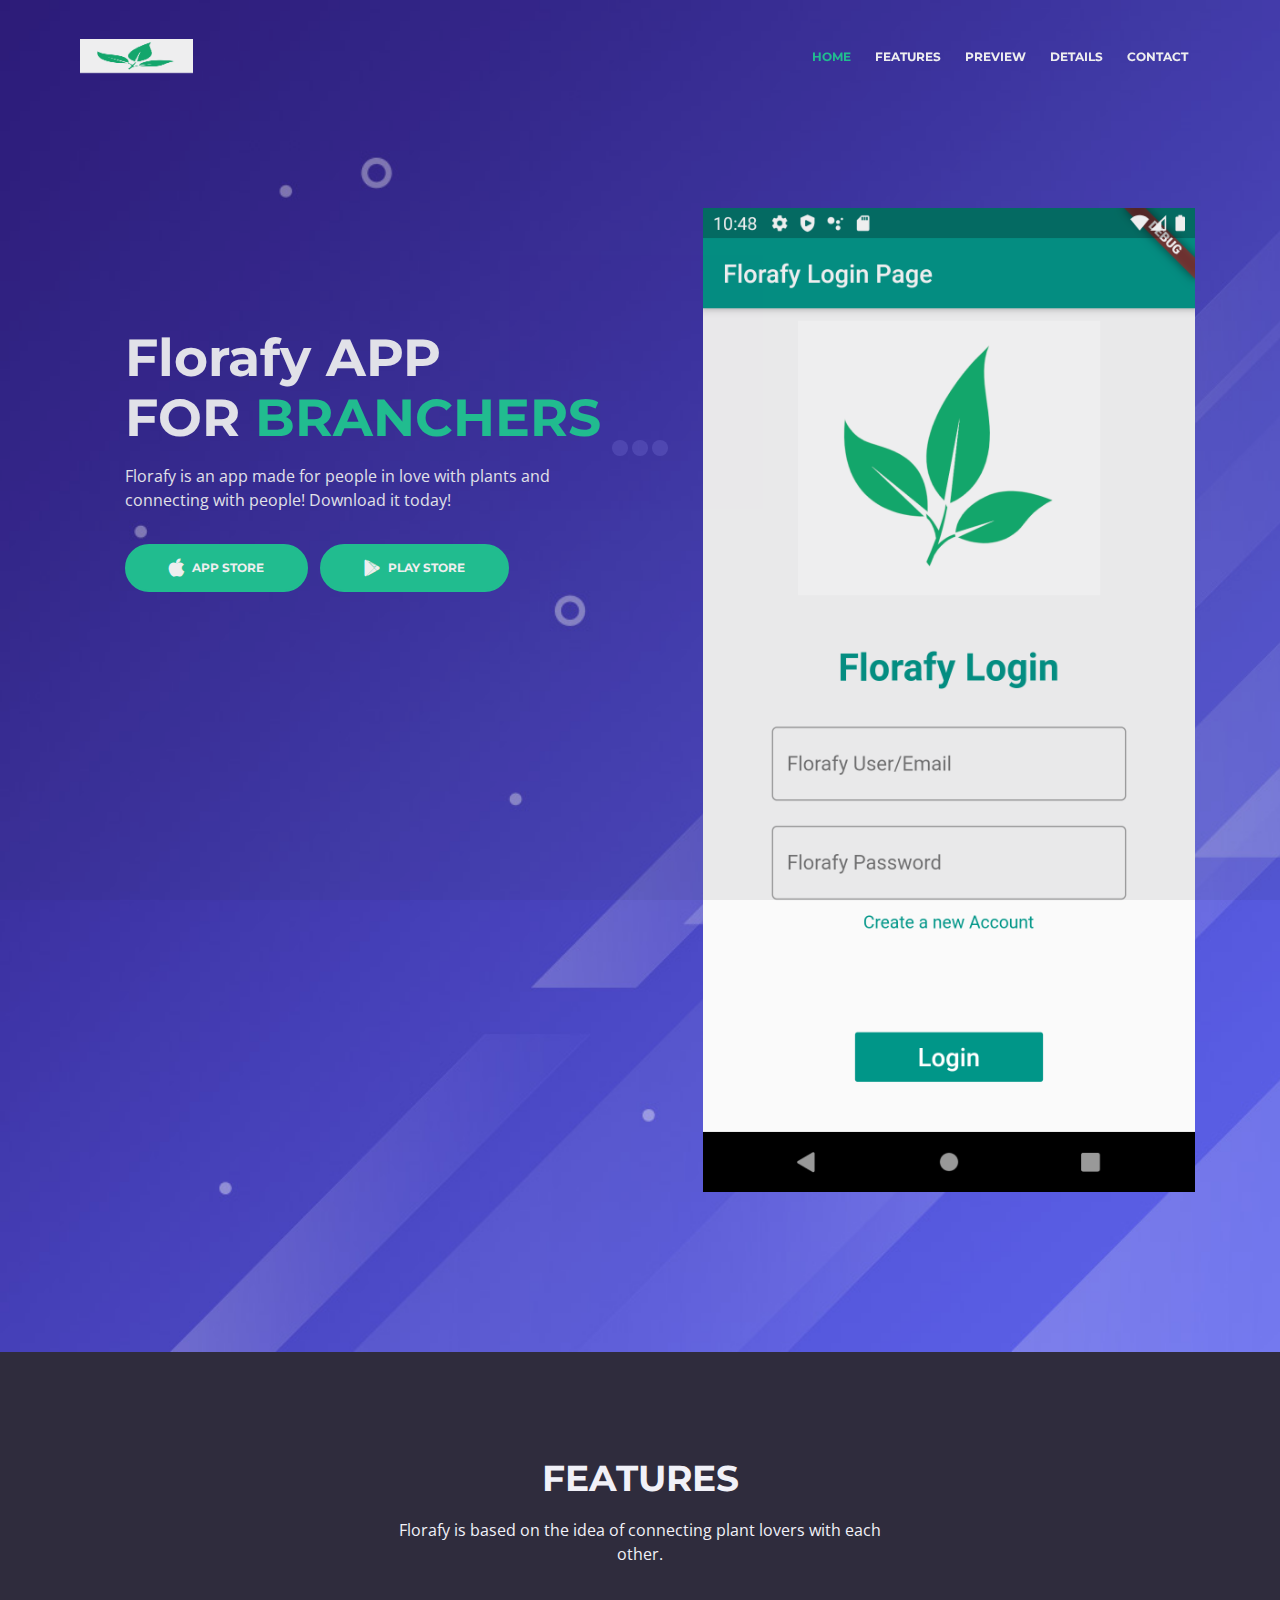
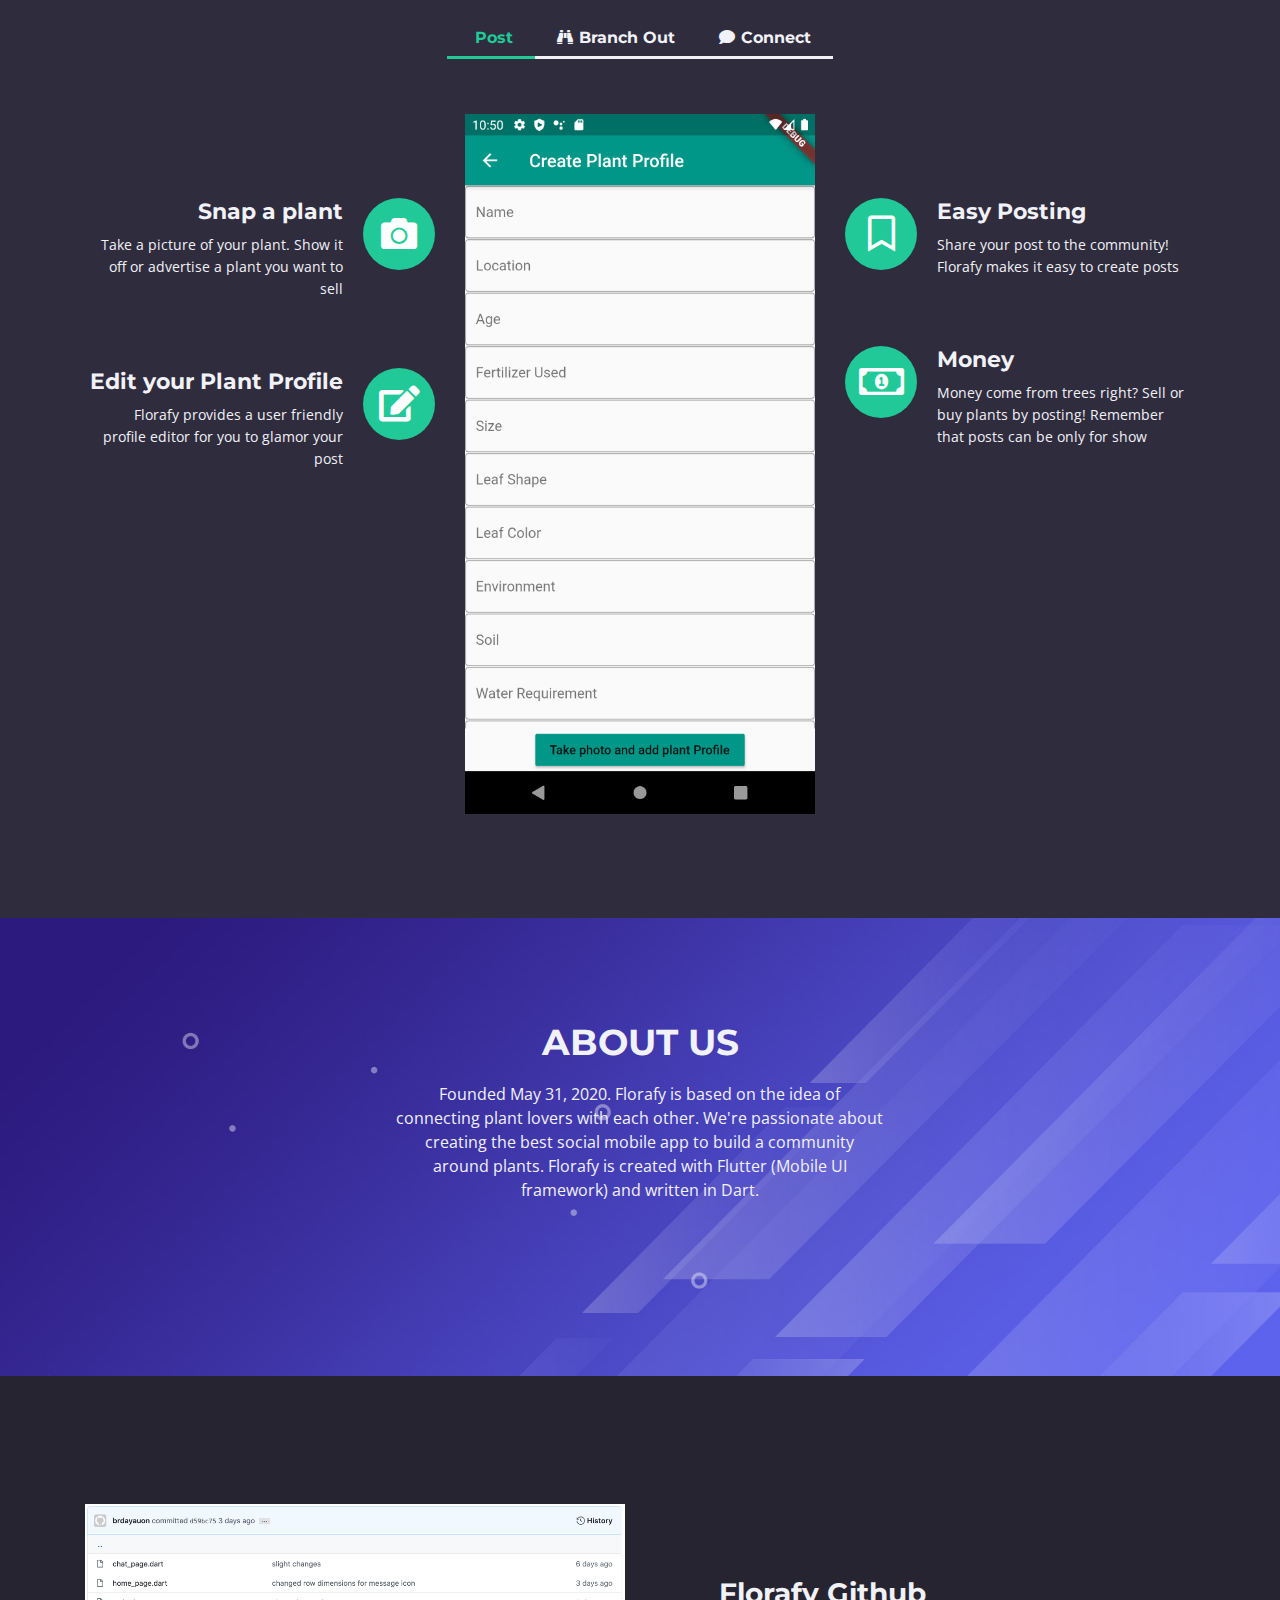
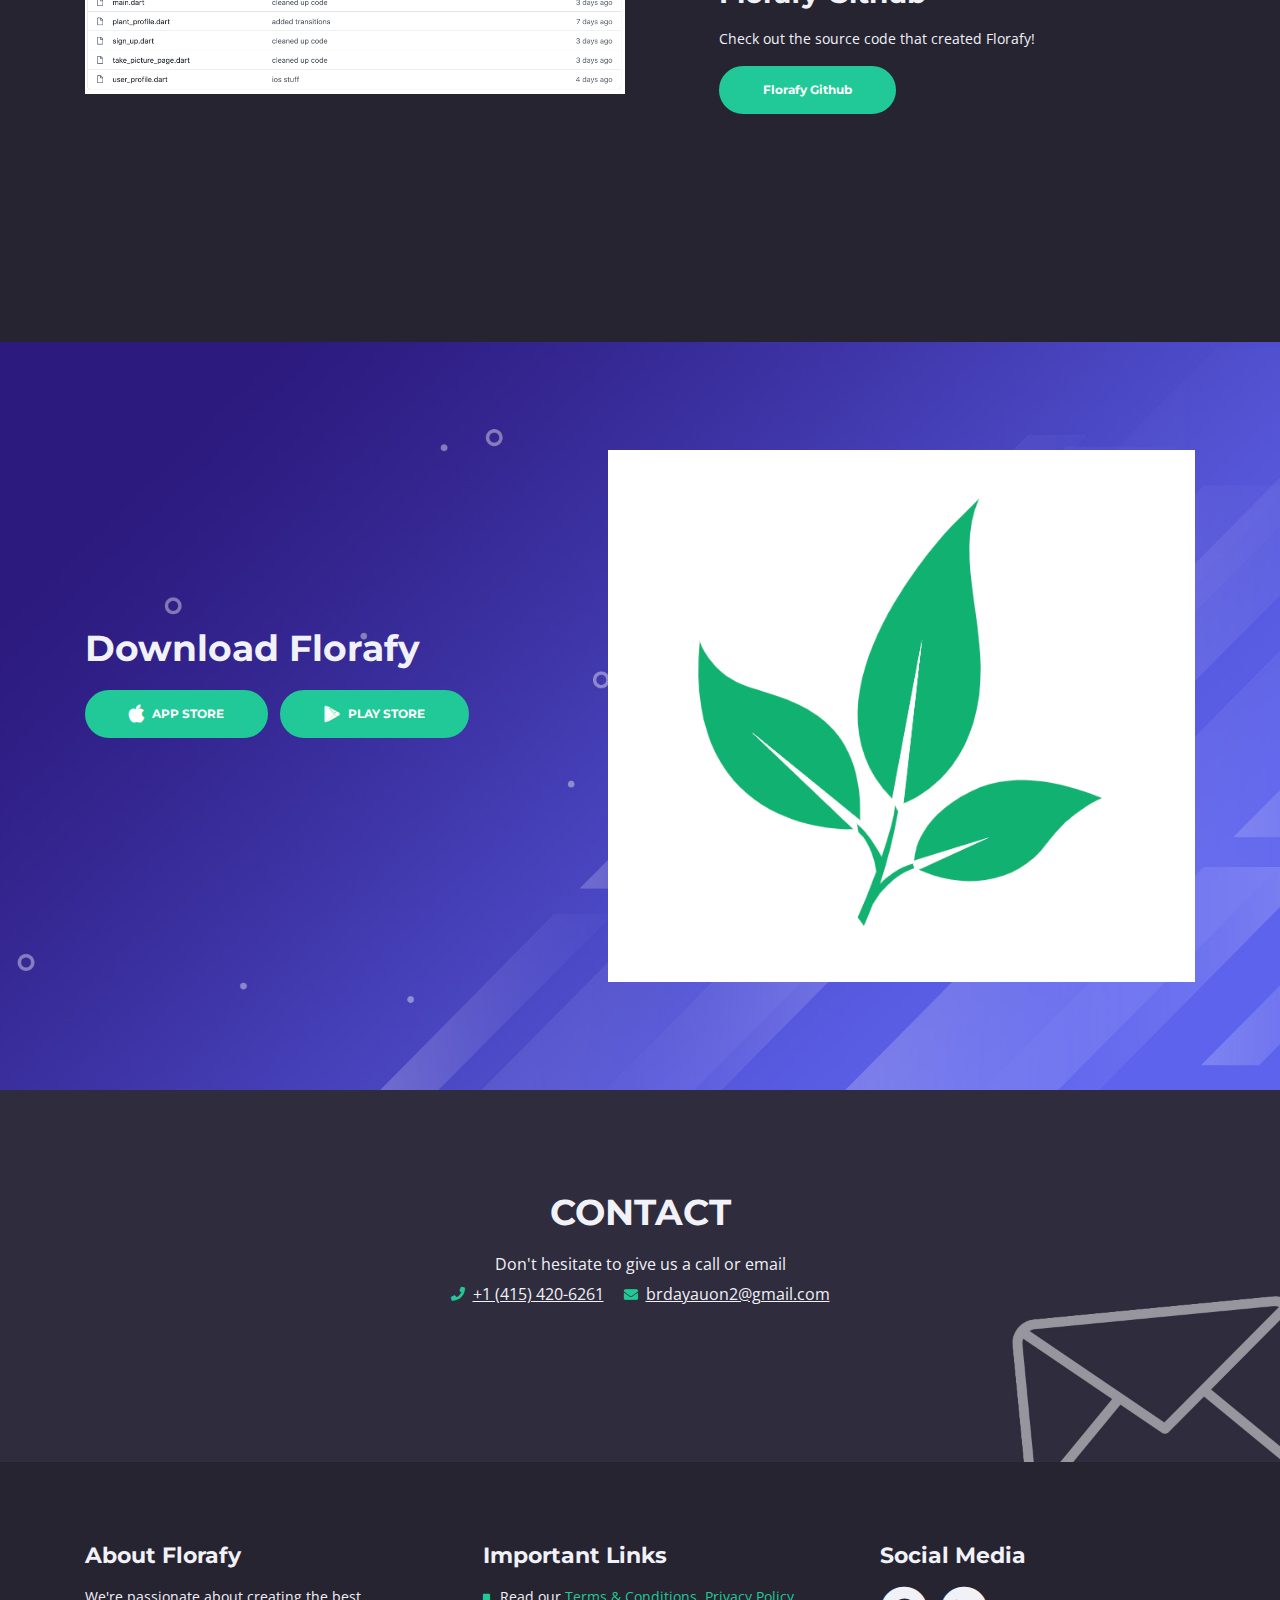
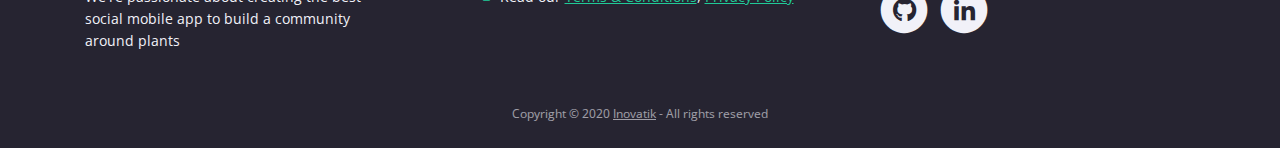
<file: home.html>
<!DOCTYPE html>
<html lang="en">
<head>
    <meta charset="utf-8">
    <meta name="viewport" content="width=device-width, initial-scale=1, shrink-to-fit=no">
    
    <!-- SEO Meta Tags -->
    <meta name="description" content="Mobile app HTML landing page template to help you build a great online presence for your app which will convert visitors into users">
    <meta name="author" content="Inovatik">

    <!-- OG Meta Tags to improve the way the post looks when you share the page on LinkedIn, Facebook, Google+ -->
	<meta property="og:site_name" content="" /> <!-- website name -->
	<meta property="og:site" content="" /> <!-- website link -->
	<meta property="og:title" content=""/> <!-- title shown in the actual shared post -->
	<meta property="og:description" content="" /> <!-- description shown in the actual shared post -->
	<meta property="og:image" content="" /> <!-- image link, make sure it's jpg -->
	<meta property="og:url" content="" /> <!-- where do you want your post to link to -->
	<meta property="og:type" content="article" />

    <!-- Website Title -->
    <title>Florafy - Mobile App Landing Page </title>
    
    <!-- Styles -->
    <link href="https://fonts.googleapis.com/css?family=Montserrat:400,600,700" rel="stylesheet">
    <link href="https://fonts.googleapis.com/css?family=Open+Sans:400,400i,700,700i" rel="stylesheet">
    <link href="css/bootstrap.css" rel="stylesheet">
    <link href="css/fontawesome-all.css" rel="stylesheet">
    <link href="css/swiper.css" rel="stylesheet">
	<link href="css/magnific-popup.css" rel="stylesheet">
	<link href="css/styles.css" rel="stylesheet">
	
	<!-- Favicon  -->
    <link rel="icon" href="images/florafyLogo.png ">
</head>
<body data-spy="scroll" data-target=".fixed-top">
    
    <!-- Preloader -->
	<div class="spinner-wrapper">
        <div class="spinner">
            <div class="bounce1"></div>
            <div class="bounce2"></div>
            <div class="bounce3"></div>
        </div>
    </div>
    <!-- end of preloader -->
    

    <!-- Navigation -->
    <nav class="navbar navbar-expand-md navbar-dark navbar-custom fixed-top">
        <!-- Text Logo - Use this if you don't have a graphic logo -->
        <!-- <a class="navbar-brand logo-text page-scroll" href="index.html">Leno</a> -->

        <!-- Image Logo -->
        <a class="navbar-brand logo-image" href="https://florafy-landing-page.herokuapp.com/"><img src="images/florafyLogo.png" alt="alternative"></a> 
        
        <!-- Mobile Menu Toggle Button -->
        <button class="navbar-toggler" type="button" data-toggle="collapse" data-target="#navbarsExampleDefault" aria-controls="navbarsExampleDefault" aria-expanded="false" aria-label="Toggle navigation">
            <span class="navbar-toggler-awesome fas fa-bars"></span>
            <span class="navbar-toggler-awesome fas fa-times"></span>
        </button>
        <!-- end of mobile menu toggle button -->

        <div class="collapse navbar-collapse" id="navbarsExampleDefault">
            <ul class="navbar-nav ml-auto">
                <li class="nav-item">
                    <a class="nav-link page-scroll" href="#header">HOME <span class="sr-only">(current)</span></a>
                </li>
                <li class="nav-item">
                    <a class="nav-link page-scroll" href="#features">FEATURES</a>
                </li>
                <li class="nav-item">
                    <a class="nav-link page-scroll" href="#preview">PREVIEW</a>
                </li>

                <!-- Dropdown Menu -->          
                <li class="nav-item dropdown">
                    <a class="nav-link page-scroll" href="#details" id="navbarDropdown" role="button" aria-haspopup="true" aria-expanded="false">DETAILS</a>
                    <!-- <div class="dropdown-menu" aria-labelledby="navbarDropdown">
                        <a class="dropdown-item" href="terms-conditions.html"><span class="item-text">TERMS CONDITIONS</span></a>
                        <div class="dropdown-items-divide-hr"></div>
                        <a class="dropdown-item" href="privacy-policy.html"><span class="item-text">PRIVACY POLICY</span></a>
                    </div> -->
                </li>
                <!-- end of dropdown menu -->

                <li class="nav-item">
                    <a class="nav-link page-scroll" href="#contact">CONTACT</a>
                </li>
            </ul>
            


        </div>
    </nav> <!-- end of navbar -->
    <!-- end of navigation -->


    <!-- Header -->
    <header id="header" class="header">
        <div class="header-content">
            <div class="container">
                <div class="row">
                    <div class="col-lg-6">
                        <div class="text-container">
                            <h1>Florafy APP <br>FOR <span id="js-rotating">BRANCHERS, INNER BOTANISTS, PLANT LOVERS</span></h1>
                            <p class="p-large">Florafy is an app made for people in love with plants and connecting with people! Download it today!</p>
                            <a class="btn-solid-lg page-scroll" href="#your-link"><i class="fab fa-apple"></i>APP STORE</a>
                            <a class="btn-solid-lg page-scroll" href="https://play.google.com/store/apps/details?id=edu.cpp.cs4990.flutterappflorafy"><i class="fab fa-google-play"></i>PLAY STORE</a>
                        </div>
                    </div> <!-- end of col -->
                    <div class="col-lg-6">
                        <div class="image-container">
                            <img class="img-fluid" src="images/florafyLoginPage.png" alt="alternative">
                        </div> <!-- end of image-container -->
                    </div> <!-- end of col -->
                </div> <!-- end of row -->
            </div> <!-- end of container -->
        </div> <!-- end of header-content -->
    </header> <!-- end of header -->
    <!-- end of header -->

    

    <!-- Features -->
    <div id="features" class="tabs">
        <div class="container">
            <div class="row">
                <div class="col-lg-12">
                    <h2>FEATURES</h2>
                    <div class="p-heading p-large">Florafy is based on the idea of connecting plant lovers with each other.</div>
                </div> <!-- end of col -->
            </div> <!-- end of row -->
            <div class="row">

                <!-- Tabs Links -->
                <ul class="nav nav-tabs" id="lenoTabs" role="tablist">
                    <li class="nav-item">
                        <a class="nav-link active" id="nav-tab-1" data-toggle="tab" href="#tab-1" role="tab" aria-controls="tab-1" aria-selected="true"><i class="fas fa-pencil"></i>Post</a>
                    </li>
                    <li class="nav-item">
                        <a class="nav-link" id="nav-tab-2" data-toggle="tab" href="#tab-2" role="tab" aria-controls="tab-2" aria-selected="false"><i class="fas fa-binoculars"></i>Branch Out</a>
                    </li>
                    <li class="nav-item">
                        <a class="nav-link" id="nav-tab-3" data-toggle="tab" href="#tab-3" role="tab" aria-controls="tab-3" aria-selected="false"><i class="fas fa-comment"></i>Connect</a>
                    </li>
                </ul>
                <!-- end of tabs links -->


                <!-- Tabs Content-->
                <div class="tab-content" id="lenoTabsContent">
                    
                    <!-- Tab -->
                    <div class="tab-pane fade show active" id="tab-1" role="tabpanel" aria-labelledby="tab-1">
                        <div class="container">
                            <div class="row">
                                
                                <!-- Icon Cards Pane -->
                                <div class="col-lg-4">
                                    <div class="card left-pane first">
                                        <div class="card-body">
                                            <div class="text-wrapper">
                                                <h4 class="card-title">Snap a plant</h4>
                                                <p>Take a picture of your plant. Show it off or advertise a plant you want to sell </p>
                                            </div>
                                            <div class="card-icon">
                                                <i class="fas fa-camera" aria-hidden="true"></i>
                                            </div>
                                        </div>
                                    </div>
                                    <div class="card left-pane">
                                        <div class="card-body">
                                            <div class="text-wrapper">
                                                <h4 class="card-title">Edit your Plant Profile</h4>
                                                <p>Florafy provides a user friendly profile editor for you to glamor your post</p>
                                            </div>
                                            <div class="card-icon">
                                                <i class="fas fa-edit"></i>
                                            </div>
                                        </div>
                                    </div>
                                    
                                </div>
                                <!-- end of icon cards pane -->

                                <!-- Image Pane -->
                                <div class="col-lg-4">
                                    <img class="img-fluid" src="images/florafyCreatePlantProfilePage.png" alt="alternative">
                                </div>
                                <!-- end of image pane -->
                                
                                <!-- Icon Cards Pane -->
                                <div class="col-lg-4">
                                    <div class="card right-pane first">
                                        <div class="card-body">
                                            <div class="card-icon">
                                                <i class="far fa-bookmark"></i>
                                            </div>
                                            <div class="text-wrapper">
                                                <h4 class="card-title">Easy Posting</h4>
                                                <p>Share your post to the community! Florafy makes it easy to create posts</p>
                                            </div>
                                        </div>
                                    </div>
                                    <div class="card right-pane">
                                        <div class="card-body">
                                            <div class="card-icon">
                                                <i class="far fa-money-bill-alt"></i>
                                            </div>
                                            <div class="text-wrapper">
                                                <h4 class="card-title">Money</h4>
                                                <p>Money come from trees right? Sell or buy plants by posting! Remember that posts can be only for show</p>
                                            </div>
                                        </div>
                                    </div>
                                   
                                </div>
                                <!-- end of icon cards pane -->

                            </div> <!-- end of row -->
                        </div> <!-- end of container -->
                    </div> <!-- end of tab-pane -->
                    <!-- end of tab -->

                    <!-- Tab -->
                    <div class="tab-pane fade" id="tab-2" role="tabpanel" aria-labelledby="tab-2">
                        <div class="container">
                            <div class="row">

                                <!-- Image Pane -->
                                <div class="col-md-4">
                                    <img class="img-fluid" src="images/branchOut.png" alt="alternative">
                                </div>
                                <!-- end of image pane -->
                                
                                <!-- Text And Icon Cards Area -->
                                <div class="col-md-8">
                                    <div class="text-area">
                                        <h3>Branch Out Based On Your Feed</h3>
                                        <p>After you've configured the signup protocol. You can now branch out to view other plants and even your own! You can always change them.</p>
                                    </div> <!-- end of text-area -->
                                    
                                    <div class="icon-cards-area">
                                            <div class="card">
                                                <div class="card-icon">
                                                    <i class="far fa-money-bill-alt"></i>
                                                </div>
                                                <div class="card-body">
                                                    <h4 class="card-title">Money</h4>
                                                    <p>Money come from trees right? Sell or buy plants by posting! Remember that posts can be only for show</p>
                                                </div>
                                            </div>
                                            <div class="card">
                                                <div class="card-icon">
                                                    <i class="fas fa-edit"></i>
                                                </div>
                                                <div class="card-body">
                                                    <h4 class="card-title">Edit your Plant Profile</h4>
                                                    <p>Florafy provides a user friendly profile editor for you to glamor your post</p>
                                                </div>
                                            </div>
                                            <div class="card">
                                                <div class="card-icon">
                                                    <i class="fas fa-comment"></i>
                                                </div>
                                                <div class="card-body">
                                                    <h4 class="card-title">Comment to Branch Out</h4>
                                                    <p>Talk to other users about their plant! Explore your inner BOTANISTS</p>
                                                </div>
                                            </div>
                                            <div class="card">
                                                <div class="card-icon">
                                                    <i class="fas fa-search"></i>
                                                </div>
                                                <div class="card-body">
                                                    <h4 class="card-title">Scroll for Posts</h4>
                                                    <p>Browse other Posts. Don't see what you like? Keep scrolling! Maybe something will catch your eye</p>
                                                </div>
                                            </div>
                                    </div> <!-- end of icon cards area -->
                                </div> <!-- end of col-md-8 -->
                                <!-- end of text and icon cards area -->

                            </div> <!-- end of row -->
                        </div> <!-- end of container -->
                    </div> <!-- end of tab-pane -->
                    <!-- end of tab -->

                    <!-- Tab -->
                    <div class="tab-pane fade" id="tab-3" role="tabpanel" aria-labelledby="tab-3">
                        <div class="container">
                            <div class="row">

                                <!-- Text And Icon Cards Area -->
                                <div class="col-md-8">
                                    <div class="icon-cards-area">
                                        <div class="card">
                                            <div class="card-icon">
                                                <i class="fas fa-comment-dots"></i>
                                            </div>
                                            <div class="card-body">
                                                <h4 class="card-title">Message</h4>
                                                <p>Talk to other users about their plant</p>
                                            </div>
                                        </div>
                                        <div class="card">
                                            <div class="card-icon">
                                                <i class="fas fa-camera"></i>
                                            </div>
                                            <div class="card-body">
                                                <h4 class="card-title">Snap a plant</h4>
                                                <p>Take more pictures of your plant.  Pictures are louder than words</p>
                                            </div>
                                        </div>
                                        <div class="card">
                                            <div class="card-icon">
                                                <i class="far fa-money-bill-alt"></i>
                                            </div>
                                            <div class="card-body">
                                                <h4 class="card-title">Money</h4>
                                                <p>Money come from trees right? Sell or buy plants by posting! Remember that posts can be only for show</p>
                                            </div>
                                        </div>
                                        <div class="card">
                                            <div class="card-icon">
                                                <i class="fas fa-user-friends"></i>
                                            </div>
                                            <div class="card-body">
                                                <h4 class="card-title">Build a Community</h4>
                                                <p>Get to know other users and connect  </p>
                                            </div>
                                        </div>
                                    </div> <!-- end of icon cards area -->
                                    
                                    <div class="text-area">
                                        <h3>Connect with Other Users</h3>
                                        <p>Chat with other Florafy Users</p>
                                    </div> <!-- end of text-area -->
                                </div> <!-- end of col-md-8 -->
                                <!-- end of text and icon cards area -->

                                <!-- Image Pane -->
                                <div class="col-md-4">
                                    <img class="img-fluid" src="images/chat.png" alt="alternative">
                                </div>
                                <!-- end of image pane -->
                                    
                            </div> <!-- end of row -->
                        </div> <!-- end of container -->
                    </div><!-- end of tab-pane -->
                    <!-- end of tab -->

                </div> <!-- end of tab-content -->
                <!-- end of tabs content -->

            </div> <!-- end of row --> 
        </div> <!-- end of container --> 
    </div> <!-- end of tabs -->
    <!-- end of features -->


    <!-- Video -->
    <div id="preview" class="basic-1">
        <div class="container">
            <div class="row">
                <div class="col-lg-12">
                    <h2>ABOUT US</h2>
                    <div class="p-heading p-large">Founded May 31, 2020. Florafy is based on the idea of connecting plant lovers with each other. We're passionate about creating the best social mobile app to build a community around plants. Florafy is created with 
                        Flutter (Mobile UI framework) and written in Dart. 
                    </div>

                </div> <!-- end of col -->
            </div> <!-- end of row -->
            <div class="row">
                <div class="col-lg-12">

                    <!-- Video Preview -->
                    <!-- <div class="image-container">
                        <div class="video-wrapper">
                            <a class="popup-youtube" href="https://www.youtube.com/watch?v=fLCjQJCekTs" data-effect="fadeIn">
                                <img class="img-fluid" src="images/video-frame.jpg" alt="alternative">
                                <span class="video-play-button">
                                    <span></span>
                                </span>
                            </a>
                        </div> end of video-wrapper
                    </div> end of image-container -->
                    <!-- end of video preview -->

                </div> <!-- end of col -->
            </div> <!-- end of row -->
        </div> <!-- end of container -->
    </div> <!-- end of basic-1 -->
    <!-- end of video -->


    <!-- Details 1 -->
    <div id="details" class="basic-2">
        <div class="container">
            <div class="row">
                <div class="col-lg-6">
                    <img class="img-fluid" src="images/githubPicture.png" alt="alternative">
                </div> <!-- end of col -->
                <div class="col-lg-6">
                    <div class="text-container">
                        <h3>Florafy Github</h3>
                        <p>Check out the source code that created Florafy!</p>
                        <a class="btn-solid-lg page-scroll" href="https://github.com/brdayauon/florafy/tree/master/lib">Florafy Github</a>
                    </div> <!-- end of text-container -->
                </div> <!-- end of col -->
            </div> <!-- end of row -->
        </div> <!-- end of container -->
    </div> <!-- end of basic-2 -->
    <!-- end of details 1 -->


    <!-- Details 2 -->
    <div class="basic-3">
        <div class="second">
            <div class="container">
                <div class="row">
                    <div class="col-lg-6">
                        <!-- <div class="text-container">
                            <h3>Calendar Input</h3>
                            <p>The calendar input function enables the user to setup training, meditation and relaxation sessions with ease. Just open the feature and start setting up your time as you desire</p>
                            <a class="btn-solid-reg popup-with-move-anim" href="#details-lightbox-2">LIGHTBOX</a>
                        </div> end of text-container -->
                    </div> <!-- end of col -->
                    <!-- <div class="col-lg-6">
                        <img class="img-fluid" src="images/details-2-iphone.png" alt="alternative">
                    </div> end of col -->
                </div> <!-- end of row -->
            </div> <!-- end of container -->
        </div> <!-- end of second -->
    </div> <!-- end of basic-3 -->    
    <!-- end of details 2 -->


    <!-- Details Lightboxes -->
	<!-- Lightbox -->
	<div id="details-lightbox-1" class="lightbox-basic zoom-anim-dialog mfp-hide">
		<div class="row">
			<button title="Close (Esc)" type="button" class="mfp-close x-button">×</button>
			<div class="col-lg-6">
				<img class="img-fluid" src="images/details-lightbox-1.png" alt="alternative">
			</div>
			<div class="col-lg-6">
				<h3>Goals Setting</h3>
				<hr>
                <p>Leno can easily help you track your personal development evolution if you take the time to set it up.</p>
                <h4>User Feedback</h4>
                <p>This is a great app which can help you save time and make your live easier. And it will help improve your productivity levels.</p>
                <p>You should definitely give it a try when you need a good app.</p>
				<table>
					<tr><td class="icon-cell"><i class="fas fa-desktop"></i></td><td>Responsive layout</td></tr>
					<tr><td class="icon-cell"><i class="fas fa-bullhorn"></i></td><td>Distinctive CTAs</td></tr>
					<tr><td class="icon-cell"><i class="fas fa-image"></i></td><td>Image gallery slider</td></tr>
					<tr><td class="icon-cell"><i class="fas fa-envelope"></i></td><td>Contact forms</td></tr>
					<tr><td class="icon-cell"><i class="fab fa-font-awesome-flag"></i></td><td>FontAwesome icons</td></tr>
					<tr><td class="icon-cell"><i class="fas fa-code"></i></td><td>Well-structured code</td></tr>
				</table>
				<a class="btn-solid-reg" href="#your-link">DETAILS</a> <a class="btn-outline-reg mfp-close as-button" href="#details">BACK</a> 
			</div>
		</div> <!-- end of row -->
    </div> <!-- end of lightbox-basic -->
    <!-- end of lightbox -->
    
    <!-- Lightbox -->
    <div id="details-lightbox-2" class="lightbox-basic zoom-anim-dialog mfp-hide">
		<div class="row">
			<button title="Close (Esc)" type="button" class="mfp-close x-button">×</button>
			<div class="col-lg-6">
				<img class="img-fluid" src="images/details-lightbox-2.png" alt="alternative">
			</div>
			<div class="col-lg-6">
				<h3>Calendar Input</h3>
				<hr>
                <p>The calendar input function enables the user to setup training, meditation and relaxation sessions with ease.</p>
                <h4>User Feedback</h4>
                <p>This is a great app which can help you save time and make your live easier. And it will help improve your productivity levels.</p>
                <p>You should definitely give it a try when you need a good app.</p>
				<table>
					<tr><td class="icon-cell"><i class="fas fa-desktop"></i></td><td>Responsive layout</td></tr>
					<tr><td class="icon-cell"><i class="fas fa-bullhorn"></i></td><td>Distinctive CTAs</td></tr>
					<tr><td class="icon-cell"><i class="fas fa-image"></i></td><td>Image gallery slider</td></tr>
					<tr><td class="icon-cell"><i class="fas fa-envelope"></i></td><td>Contact forms</td></tr>
					<tr><td class="icon-cell"><i class="fab fa-font-awesome-flag"></i></td><td>FontAwesome icons</td></tr>
					<tr><td class="icon-cell"><i class="fas fa-code"></i></td><td>Well-structured code</td></tr>
				</table>
				<a class="btn-solid-reg" href="#your-link">DETAILS</a> <a class="btn-outline-reg mfp-close as-button" href="#details">BACK</a>
			</div>
		</div> <!-- end of row -->
    </div> <!-- end of lightbox-basic -->
    <!-- end of lightbox -->
    <!-- end of details lightboxes -->


    


    <!-- Download -->
    <div class="basic-4">
        <div class="container">
            <div class="row">
                <div class="col-lg-6 col-xl-5">
                    <div class="text-container">
                        <h2>Download <span class="blue">Florafy</span></h2>
                        <a class="btn-solid-lg" href="#your-link"><i class="fab fa-apple"></i>APP STORE</a>
                        <a class="btn-solid-lg" href="https://play.google.com/store/apps/details?id=edu.cpp.cs4990.flutterappflorafy"><i class="fab fa-google-play"></i>PLAY STORE</a>
                    </div> <!-- end of text-container -->
                </div> <!-- end of col -->
                <div class="col-lg-6 col-xl-7">
                    <div class="image-container">
                        <img class="img-fluid" src="images/florafyLogo.png" alt="alternative">
                    </div> <!-- end of img-container -->
                </div> <!-- end of col -->
            </div> <!-- end of row -->
        </div> <!-- end of container -->
    </div> <!-- end of basic-4 -->
    <!-- end of download -->


    


    <!-- Contact -->
    <div id="contact" class="form">
        <div class="container">
            <div class="row">
                <div class="col-lg-12">
                    <h2>CONTACT</h2>
                    <ul class="list-unstyled li-space-lg">
                        <li class="address">Don't hesitate to give us a call or email</li>
                       <!-- <li><i class="fas fa-map-marker-alt"></i>22 Innovative, San Francisco, CA 94043, US</li> -->
                        <li><i class="fas fa-phone"></i><a class="blue" href="tel:003024630820">+1 (415) 420-6261</a></li>
                        <li><i class="fas fa-envelope"></i><a class="blue" href="mailto:office@leno.com">brdayauon2@gmail.com</a></li>
                    </ul>
                </div> <!-- end of col -->
            </div> <!-- end of row -->
            <div class="row">
                <div class="col-lg-6 offset-lg-3">
                    
                    <!-- Contact Form -->
                    <!-- <form id="contactForm" data-toggle="validator" data-focus="false">
                        <div class="form-group">
                            <input type="text" class="form-control-input" id="cname" required>
                            <label class="label-control" for="cname">Name</label>
                            <div class="help-block with-errors"></div>
                        </div>
                        <div class="form-group">
                            <input type="email" class="form-control-input" id="cemail" required>
                            <label class="label-control" for="cemail">Email</label>
                            <div class="help-block with-errors"></div>
                        </div>
                        <div class="form-group">
                            <textarea class="form-control-textarea" id="cmessage" required></textarea>
                            <label class="label-control" for="cmessage">Your message</label>
                            <div class="help-block with-errors"></div>
                        </div>
                         <div class="form-group checkbox">
                            <input type="checkbox" id="cterms" value="Agreed-to-Terms" required>I have read and agree to Leno's stated conditions in <a href="privacy-policy.html">Privacy Policy</a> and <a href="terms-conditions.html">Terms Conditions</a> 
                            <div class="help-block with-errors"></div>
                        </div>
                        <div class="form-group"> -->
                            <!-- <button type="submit" class="form-control-submit-button">SUBMIT MESSAGE</button>
                        </div>
                        <div class="form-message">
                            <div id="cmsgSubmit" class="h3 text-center hidden"></div>
                        </div>
                    </form>
                    end of contact form --> 

                </div> <!-- end of col -->
            </div> <!-- end of row -->
        </div> <!-- end of container -->
    </div> <!-- end of form -->
    <!-- end of contact -->


    <!-- Footer -->
    <div class="footer">
        <div class="container">
            <div class="row">
                <div class="col-md-4">
                    <div class="footer-col">
                        <h4>About Florafy</h4>
                        <p>We're passionate about creating the best social mobile app to build a community around plants</p>
                    </div>
                </div> <!-- end of col -->
                <div class="col-md-4">
                    <div class="footer-col middle">
                        <h4>Important Links</h4>
                        <ul class="list-unstyled li-space-lg">
                            <!-- <li class="media">
                                <i class="fas fa-square"></i>
                                <div class="media-body">Our business partners <a class="turquoise" href="#your-link">startupguide.com</a></div>
                            </li> -->
                            <li class="media">
                                <i class="fas fa-square"></i>
                                <div class="media-body">Read our <a class="turquoise" href="https://florafy.flycricket.io/terms.html">Terms & Conditions</a>, <a class="turquoise" href="https://florafy.flycricket.io/privacy.html">Privacy Policy</a></div>
                            </li>
                        </ul>
                    </div>
                </div> <!-- end of col -->
                <div class="col-md-4">
                    <div class="footer-col last">
                        <h4>Social Media</h4>
                        <!-- <span class="fa-stack">
                            <a href="#your-link">
                                <i class="fas fa-circle fa-stack-2x"></i>
                                <i class="fab fa-facebook-f fa-stack-1x"></i>
                            </a>
                        </span>
                        <span class="fa-stack">
                            <a href="#your-link">
                                <i class="fas fa-circle fa-stack-2x"></i>
                                <i class="fab fa-twitter fa-stack-1x"></i>
                            </a>
                        </span>
                        <span class="fa-stack">
                            <a href="#your-link">
                                <i class="fas fa-circle fa-stack-2x"></i>
                                <i class="fab fa-google-plus-g fa-stack-1x"></i>
                            </a>
                        </span> -->
                         <span class="fa-stack">
                            <a href="https://github.com/brdayauon/florafy/tree/master/lib">
                                <i class="fas fa-circle fa-stack-2x"></i>
                                <i class="fab fa-github fa-stack-1x"></i>
                            </a>
                        </span> 
                        <span class="fa-stack">
                            <a href="https://www.linkedin.com/in/brandon-d-59119a137/">
                                <i class="fas fa-circle fa-stack-2x"></i>
                                <i class="fab fa-linkedin-in fa-stack-1x"></i>
                            </a>
                        </span>
                    </div> 
                </div> <!-- end of col -->
            </div> <!-- end of row -->
        </div> <!-- end of container -->
    </div> <!-- end of footer -->  
    <!-- end of footer -->


    <!-- Copyright -->
    <div class="copyright">
        <div class="container">
            <div class="row">
                <div class="col-lg-12">
                    <p class="p-small">Copyright © 2020 <a href="https://inovatik.com">Inovatik</a> - All rights reserved</p>
                </div> <!-- end of col -->
            </div> <!-- enf of row -->
        </div> <!-- end of container -->
    </div> <!-- end of copyright --> 
    <!-- end of copyright -->
    
    	
    <!-- Scripts -->
    <script src="js/jquery.min.js"></script> <!-- jQuery for Bootstrap's JavaScript plugins -->
    <script src="js/popper.min.js"></script> <!-- Popper tooltip library for Bootstrap -->
    <script src="js/bootstrap.min.js"></script> <!-- Bootstrap framework -->
    <script src="js/jquery.easing.min.js"></script> <!-- jQuery Easing for smooth scrolling between anchors -->
    <script src="js/swiper.min.js"></script> <!-- Swiper for image and text sliders -->
    <script src="js/jquery.magnific-popup.js"></script> <!-- Magnific Popup for lightboxes -->
    <script src="js/morphext.min.js"></script> <!-- Morphtext rotating text in the header -->
    <script src="js/validator.min.js"></script> <!-- Validator.js - Bootstrap plugin that validates forms -->
    <script src="js/scripts.js"></script> <!-- Custom scripts -->
</body>
</html>
</file>
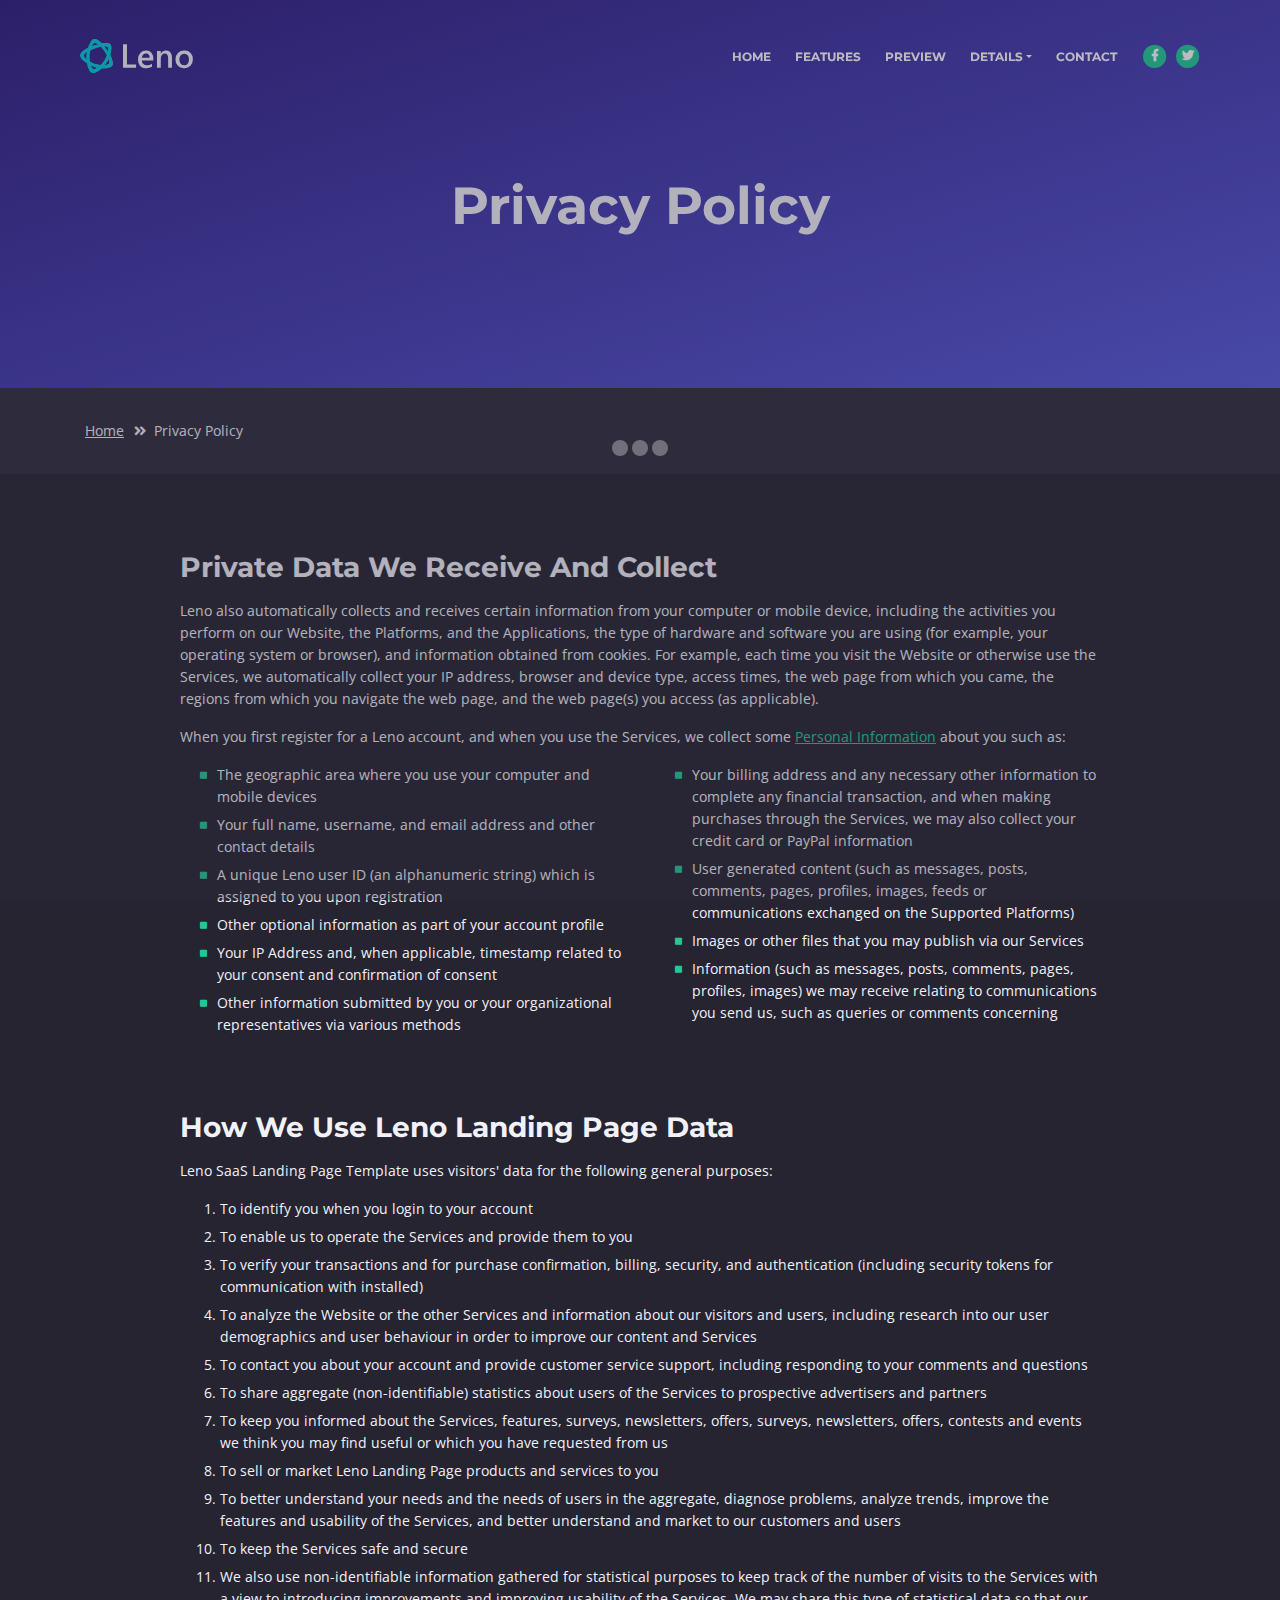
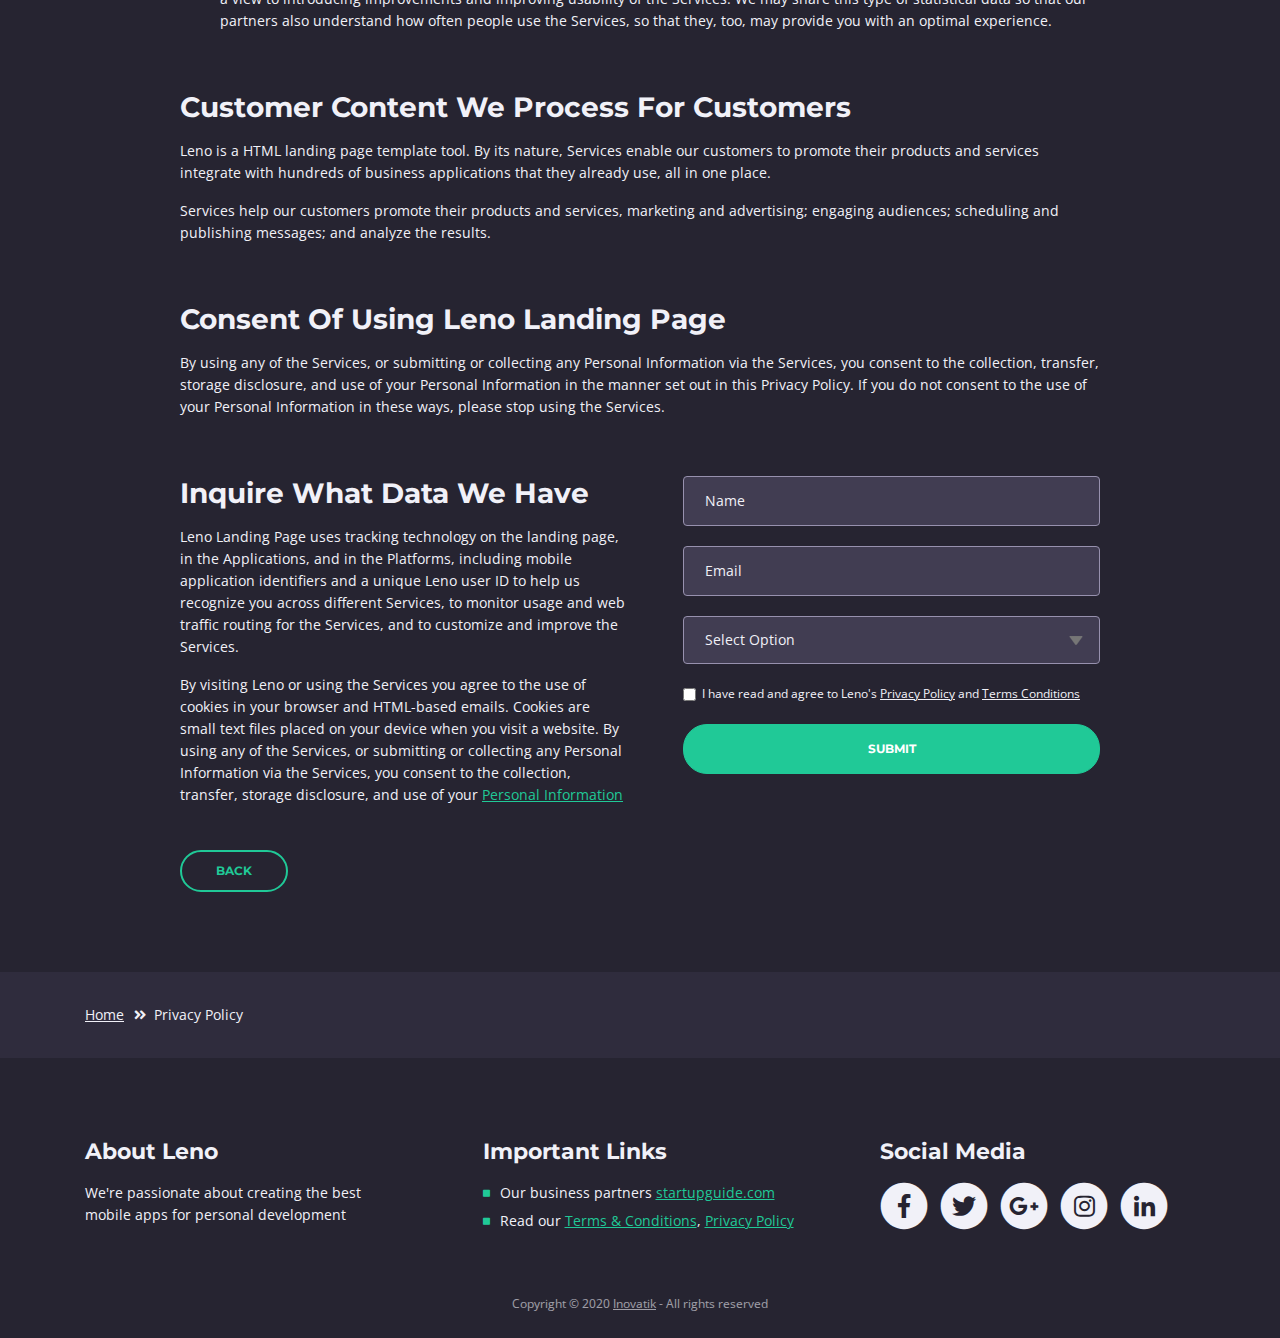
<file: privacy-policy.html>
<!DOCTYPE html>
<html lang="en">
<head>
    <meta charset="utf-8">
    <meta name="viewport" content="width=device-width, initial-scale=1, shrink-to-fit=no">
    
    <!-- SEO Meta Tags -->
    <meta name="description" content="Mobile app HTML landing page template to help you build a great online presence for your app which will convert visitors into users">
    <meta name="author" content="Inovatik">

    <!-- OG Meta Tags to improve the way the post looks when you share the page on LinkedIn, Facebook, Google+ -->
	<meta property="og:site_name" content="" /> <!-- website name -->
	<meta property="og:site" content="" /> <!-- website link -->
	<meta property="og:title" content=""/> <!-- title shown in the actual shared post -->
	<meta property="og:description" content="" /> <!-- description shown in the actual shared post -->
	<meta property="og:image" content="" /> <!-- image link, make sure it's jpg -->
	<meta property="og:url" content="" /> <!-- where do you want your post to link to -->
	<meta property="og:type" content="article" />

    <!-- Website Title -->
    <title>Privacy Policy - Leno - Mobile App HTML Landing Page Template</title>
    
    <!-- Styles -->
    <link href="https://fonts.googleapis.com/css?family=Open+Sans:300,300i,400,400i,600,600i,700,700i" rel="stylesheet">
    <link href="https://fonts.googleapis.com/css?family=Montserrat:600,700" rel="stylesheet">
    <link href="css/bootstrap.css" rel="stylesheet">
    <link href="css/fontawesome-all.css" rel="stylesheet">
    <link href="css/swiper.css" rel="stylesheet">
	<link href="css/magnific-popup.css" rel="stylesheet">
    <link href="css/styles.css" rel="stylesheet">
	
	<!-- Favicon  -->
    <link rel="icon" href="images/favicon.png">
</head>
<body data-spy="scroll" data-target=".fixed-top">
    
    <!-- Preloader -->
	<div class="spinner-wrapper">
        <div class="spinner">
            <div class="bounce1"></div>
            <div class="bounce2"></div>
            <div class="bounce3"></div>
        </div>
    </div>
    <!-- end of preloader -->
    

    <!-- Navigation -->
    <nav class="navbar navbar-expand-md navbar-dark navbar-custom fixed-top">
        <!-- Text Logo - Use this if you don't have a graphic logo -->
        <!-- <a class="navbar-brand logo-text page-scroll" href="index.html">Leno</a> -->

        <!-- Image Logo -->
        <a class="navbar-brand logo-image" href="index.html"><img src="images/logo.svg" alt="alternative"></a> 
        
        <!-- Mobile Menu Toggle Button -->
        <button class="navbar-toggler" type="button" data-toggle="collapse" data-target="#navbarsExampleDefault" aria-controls="navbarsExampleDefault" aria-expanded="false" aria-label="Toggle navigation">
            <span class="navbar-toggler-awesome fas fa-bars"></span>
            <span class="navbar-toggler-awesome fas fa-times"></span>
        </button>
        <!-- end of mobile menu toggle button -->

        <div class="collapse navbar-collapse" id="navbarsExampleDefault">
            <ul class="navbar-nav ml-auto">
                <li class="nav-item">
                    <a class="nav-link page-scroll" href="index.html#header">HOME <span class="sr-only">(current)</span></a>
                </li>
                <li class="nav-item">
                    <a class="nav-link page-scroll" href="index.html#features">FEATURES</a>
                </li>
                <li class="nav-item">
                    <a class="nav-link page-scroll" href="index.html#preview">PREVIEW</a>
                </li>

                <!-- Dropdown Menu -->          
                <li class="nav-item dropdown">
                    <a class="nav-link dropdown-toggle page-scroll" href="index.html#details" id="navbarDropdown" role="button" aria-haspopup="true" aria-expanded="false">DETAILS</a>
                    <div class="dropdown-menu" aria-labelledby="navbarDropdown">
                        <a class="dropdown-item" href="terms-conditions.html"><span class="item-text">TERMS CONDITIONS</span></a>
                        <div class="dropdown-items-divide-hr"></div>
                        <a class="dropdown-item" href="privacy-policy.html"><span class="item-text">PRIVACY POLICY</span></a>
                    </div>
                </li>
                <!-- end of dropdown menu -->

                <li class="nav-item">
                    <a class="nav-link page-scroll" href="index.html#contact">CONTACT</a>
                </li>
            </ul>
            <span class="nav-item social-icons">
                <span class="fa-stack">
                    <a href="#your-link">
                        <i class="fas fa-circle fa-stack-2x"></i>
                        <i class="fab fa-facebook-f fa-stack-1x"></i>
                    </a>
                </span>
                <span class="fa-stack">
                    <a href="#your-link">
                        <i class="fas fa-circle fa-stack-2x"></i>
                        <i class="fab fa-twitter fa-stack-1x"></i>
                    </a>
                </span>
            </span>
        </div>
    </nav> <!-- end of navbar -->
    <!-- end of navigation -->


    <!-- Header -->
    <header id="header" class="ex-header">
        <div class="container">
            <div class="row">
                <div class="col-md-12">
                    <h1>Privacy Policy</h1>
                </div> <!-- end of col -->
            </div> <!-- end of row -->
        </div> <!-- end of container -->
    </header> <!-- end of ex-header -->
    <!-- end of header -->


    <!-- Breadcrumbs -->
    <div class="ex-basic-1">
        <div class="container">
            <div class="row">
                <div class="col-lg-12">
                    <div class="breadcrumbs">
                        <a href="index.html">Home</a><i class="fa fa-angle-double-right"></i><span>Privacy Policy</span>
                    </div> <!-- end of breadcrumbs -->
                </div> <!-- end of col -->
            </div> <!-- end of row -->
        </div> <!-- end of container -->
    </div> <!-- end of ex-basic-1 -->
    <!-- end of breadcrumbs -->


    <!-- Privacy Content -->
    <div class="ex-basic-2">
        <div class="container">
            <div class="row">
                <div class="col-lg-10 offset-lg-1">
                    <div class="text-container">
                        <h3>Private Data We Receive And Collect</h3>
                        <p>Leno also automatically collects and receives certain information from your computer or mobile device, including the activities you perform on our Website, the Platforms, and the Applications, the type of hardware and software you are using (for example, your operating system or browser), and information obtained from cookies. For example, each time you visit the Website or otherwise use the Services, we automatically collect your IP address, browser and device type, access times, the web page from which you came, the regions from which you navigate the web page, and the web page(s) you access (as applicable).</p>
                        <p>When you first register for a Leno account, and when you use the Services, we collect some <a class="turquoise" href="#your-link">Personal Information</a> about you such as:</p>
                        <div class="row">
                            <div class="col-md-6">
                                <ul class="list-unstyled li-space-lg indent">
                                    <li class="media">
                                        <i class="fas fa-square"></i>
                                        <div class="media-body">The geographic area where you use your computer and mobile devices</div>
                                    </li>
                                    <li class="media">
                                        <i class="fas fa-square"></i>
                                        <div class="media-body">Your full name, username, and email address and other contact details</div>
                                    </li>
                                    <li class="media">
                                        <i class="fas fa-square"></i>
                                        <div class="media-body">A unique Leno user ID (an alphanumeric string) which is assigned to you upon registration</div>
                                    </li>
                                    <li class="media">
                                        <i class="fas fa-square"></i>
                                        <div class="media-body">Other optional information as part of your account profile</div>
                                    </li>
                                    <li class="media">
                                        <i class="fas fa-square"></i>
                                        <div class="media-body">Your IP Address and, when applicable, timestamp related to your consent and confirmation of consent</div>
                                    </li>
                                    <li class="media">
                                        <i class="fas fa-square"></i>
                                        <div class="media-body">Other information submitted by you or your organizational representatives via various methods</div>
                                    </li>
                                </ul>
                            </div> <!-- end of col -->

                            <div class="col-md-6">
                                <ul class="list-unstyled li-space-lg indent">
                                    <li class="media">
                                        <i class="fas fa-square"></i>
                                        <div class="media-body">Your billing address and any necessary other information to complete any financial transaction, and when making purchases through the Services, we may also collect your credit card or PayPal information</div>
                                    </li>
                                    <li class="media">
                                        <i class="fas fa-square"></i>
                                        <div class="media-body">User generated content (such as messages, posts, comments, pages, profiles, images, feeds or communications exchanged on the Supported Platforms)</div>
                                    </li>
                                    <li class="media">
                                        <i class="fas fa-square"></i>
                                        <div class="media-body">Images or other files that you may publish via our Services</div>
                                    </li>
                                    <li class="media">
                                        <i class="fas fa-square"></i>
                                        <div class="media-body">Information (such as messages, posts, comments, pages, profiles, images) we may receive relating to communications you send us, such as queries or comments concerning</div>
                                    </li>
                                </ul>
                            </div> <!-- end of col -->
                        </div> <!-- end of row -->
                    </div> <!-- end of text-container-->
                    
                    <div class="text-container">
                        <h3>How We Use Leno Landing Page Data</h3>
                        <p>Leno SaaS Landing Page Template uses visitors' data for the following general purposes:</p>
                        <ol class="li-space-lg">
                            <li>To identify you when you login to your account</li>
                            <li>To enable us to operate the Services and provide them to you</li>
                            <li>To verify your transactions and for purchase confirmation, billing, security, and authentication (including security tokens for communication with installed)</li>
                            <li>To analyze the Website or the other Services and information about our visitors and users, including research into our user demographics and user behaviour in order to improve our content and Services</li>
                            <li>To contact you about your account and provide customer service support, including responding to your comments and questions</li>
                            <li>To share aggregate (non-identifiable) statistics about users of the Services to prospective advertisers and partners</li>
                            <li>To keep you informed about the Services, features, surveys, newsletters, offers, surveys, newsletters, offers, contests and events we think you may find useful or which you have requested from us</li>
                            <li>To sell or market Leno Landing Page products and services to you</li>
                            <li>To better understand your needs and the needs of users in the aggregate, diagnose problems, analyze trends, improve the features and usability of the Services, and better understand and market to our customers and users</li>
                            <li>To keep the Services safe and secure</li>
                            <li>We also use non-identifiable information gathered for statistical purposes to keep track of the number of visits to the Services with a view to introducing improvements and improving usability of the Services. We may share this type of statistical data so that our partners also understand how often people use the Services, so that they, too, may provide you with an optimal experience.</li>
                        </ol>
                    </div> <!-- end of text-container -->

                    <div class="text-container">
                        <h3>Customer Content We Process For Customers</h3>
                        <p>Leno is a HTML landing page template tool. By its nature, Services enable our customers to promote their products and services integrate with hundreds of business applications that they already use, all in one place.</p>
                        <p>Services help our customers promote their products and services, marketing and advertising; engaging audiences; scheduling and publishing messages; and analyze the results.</p>
                    </div> <!-- end of text container -->

                    <div class="text-container">
                        <h3>Consent Of Using Leno Landing Page</h3>
					    <p class="mb-5">By using any of the Services, or submitting or collecting any Personal Information via the Services, you consent to the collection, transfer, storage disclosure, and use of your Personal Information in the manner set out in this Privacy Policy. If you do not consent to the use of your Personal Information in these ways, please stop using the Services.</p>
                    </div> <!-- end of text-container -->
                                       
                    <div class="row">
                        <div class="col-md-6">
                            <div class="text-container last">
                                <h3>Inquire What Data We Have</h3>
                                <p>Leno Landing Page uses tracking technology on the landing page, in the Applications, and in the Platforms, including mobile application identifiers and a unique Leno user ID to help us recognize you across different Services, to monitor usage and web traffic routing for the Services, and to customize and improve the Services.</p>
                                <p> By visiting Leno or using the Services you agree to the use of cookies in your browser and HTML-based emails. Cookies are small text files placed on your device when you visit a website. By using any of the Services, or submitting or collecting any Personal Information via the Services, you consent to the collection, transfer, storage disclosure, and use of your <a class="turquoise" href="#your-link">Personal Information</a></p>
                            </div> <!-- end of text container -->
                        </div> <!-- end of col-->
                        <div class="col-md-6">

                            <!-- Privacy Form -->
                            <div class="form-container">
                                <form id="privacyForm" data-toggle="validator" data-focus="false">
                                    <div class="form-group">
                                        <input type="text" class="form-control-input" id="pname" required>
                                        <label class="label-control" for="pname">Name</label>
                                        <div class="help-block with-errors"></div>
                                    </div>
                                    <div class="form-group">
                                        <input type="email" class="form-control-input" id="pemail" required>
                                        <label class="label-control" for="pemail">Email</label>
                                        <div class="help-block with-errors"></div>
                                    </div>
                                    <div class="form-group">
                                        <select class="form-control-select" id="pselect" required>
                                            <option class="select-option" value="" disabled selected>Select Option</option>
                                            <option class="select-option" value="Delete data">Delete my data</option>
                                            <option class="select-option" value="Show me data">Show me my data</option>
                                        </select>
                                        <div class="help-block with-errors"></div>
                                    </div>
                                    <div class="form-group checkbox">
                                        <input type="checkbox" id="pterms" value="Agreed-to-Terms" required>I have read and agree to Leno's <a href="privacy-policy.html">Privacy Policy</a> and <a href="terms-conditions.html">Terms Conditions</a>
                                        <div class="help-block with-errors"></div>
                                    </div>
                                    <div class="form-group">
                                        <button type="submit" class="form-control-submit-button">SUBMIT</button>
                                    </div>
                                    <div class="form-message">
                                        <div id="pmsgSubmit" class="h3 text-center hidden"></div>
                                    </div>
                                </form>
                            </div> <!-- end of form container -->
                            <!-- end of privacy form -->

                        </div> <!-- end of col--> 
                    </div> <!-- end of row -->
                    <a class="btn-outline-reg back" href="index.html">BACK</a>
                </div> <!-- end of col-->
            </div> <!-- end of row -->
        </div> <!-- end of container -->
    </div> <!-- end of ex-basic-2 -->
    <!-- end of privacy content -->


    <!-- Breadcrumbs -->
    <div class="ex-basic-1">
        <div class="container">
            <div class="row">
                <div class="col-lg-12">
                    <div class="breadcrumbs">
                        <a href="index.html">Home</a><i class="fa fa-angle-double-right"></i><span>Privacy Policy</span>
                    </div> <!-- end of breadcrumbs -->
                </div> <!-- end of col -->
            </div> <!-- end of row -->
        </div> <!-- end of container -->
    </div> <!-- end of ex-basic-1 -->
    <!-- end of breadcrumbs -->

    
    <!-- Footer -->
    <div class="footer">
        <div class="container">
            <div class="row">
                <div class="col-md-4">
                    <div class="footer-col">
                        <h4>About Leno</h4>
                        <p>We're passionate about creating the best mobile apps for personal development</p>
                    </div>
                </div> <!-- end of col -->
                <div class="col-md-4">
                    <div class="footer-col middle">
                        <h4>Important Links</h4>
                        <ul class="list-unstyled li-space-lg">
                            <li class="media">
                                <i class="fas fa-square"></i>
                                <div class="media-body">Our business partners <a class="turquoise" href="#your-link">startupguide.com</a></div>
                            </li>
                            <li class="media">
                                <i class="fas fa-square"></i>
                                <div class="media-body">Read our <a class="turquoise" href="terms-conditions.html">Terms & Conditions</a>, <a class="turquoise" href="privacy-policy.html">Privacy Policy</a></div>
                            </li>
                        </ul>
                    </div>
                </div> <!-- end of col -->
                <div class="col-md-4">
                    <div class="footer-col last">
                        <h4>Social Media</h4>
                        <span class="fa-stack">
                            <a href="#your-link">
                                <i class="fas fa-circle fa-stack-2x"></i>
                                <i class="fab fa-facebook-f fa-stack-1x"></i>
                            </a>
                        </span>
                        <span class="fa-stack">
                            <a href="#your-link">
                                <i class="fas fa-circle fa-stack-2x"></i>
                                <i class="fab fa-twitter fa-stack-1x"></i>
                            </a>
                        </span>
                        <span class="fa-stack">
                            <a href="#your-link">
                                <i class="fas fa-circle fa-stack-2x"></i>
                                <i class="fab fa-google-plus-g fa-stack-1x"></i>
                            </a>
                        </span>
                        <span class="fa-stack">
                            <a href="#your-link">
                                <i class="fas fa-circle fa-stack-2x"></i>
                                <i class="fab fa-instagram fa-stack-1x"></i>
                            </a>
                        </span>
                        <span class="fa-stack">
                            <a href="#your-link">
                                <i class="fas fa-circle fa-stack-2x"></i>
                                <i class="fab fa-linkedin-in fa-stack-1x"></i>
                            </a>
                        </span>
                    </div> 
                </div> <!-- end of col -->
            </div> <!-- end of row -->
        </div> <!-- end of container -->
    </div> <!-- end of footer -->  
    <!-- end of footer -->


    <!-- Copyright -->
    <div class="copyright">
        <div class="container">
            <div class="row">
                <div class="col-lg-12">
                    <p class="p-small">Copyright © 2020 <a href="https://inovatik.com">Inovatik</a> - All rights reserved</p>
                </div> <!-- end of col -->
            </div> <!-- enf of row -->
        </div> <!-- end of container -->
    </div> <!-- end of copyright --> 
    <!-- end of copyright -->

	
    <!-- Scripts -->
    <script src="js/jquery.min.js"></script> <!-- jQuery for Bootstrap's JavaScript plugins -->
    <script src="js/popper.min.js"></script> <!-- Popper tooltip library for Bootstrap -->
    <script src="js/bootstrap.min.js"></script> <!-- Bootstrap framework -->
    <script src="js/jquery.easing.min.js"></script> <!-- jQuery Easing for smooth scrolling between anchors -->
    <script src="js/swiper.min.js"></script> <!-- Swiper for image and text sliders -->
    <script src="js/jquery.magnific-popup.js"></script> <!-- Magnific Popup for lightboxes -->
    <script src="js/morphext.min.js"></script> <!-- Morphtext rotating text in the header -->
    <script src="js/validator.min.js"></script> <!-- Validator.js - Bootstrap plugin that validates forms -->
    <script src="js/scripts.js"></script> <!-- Custom scripts -->
    
</body>
</html>
</file>
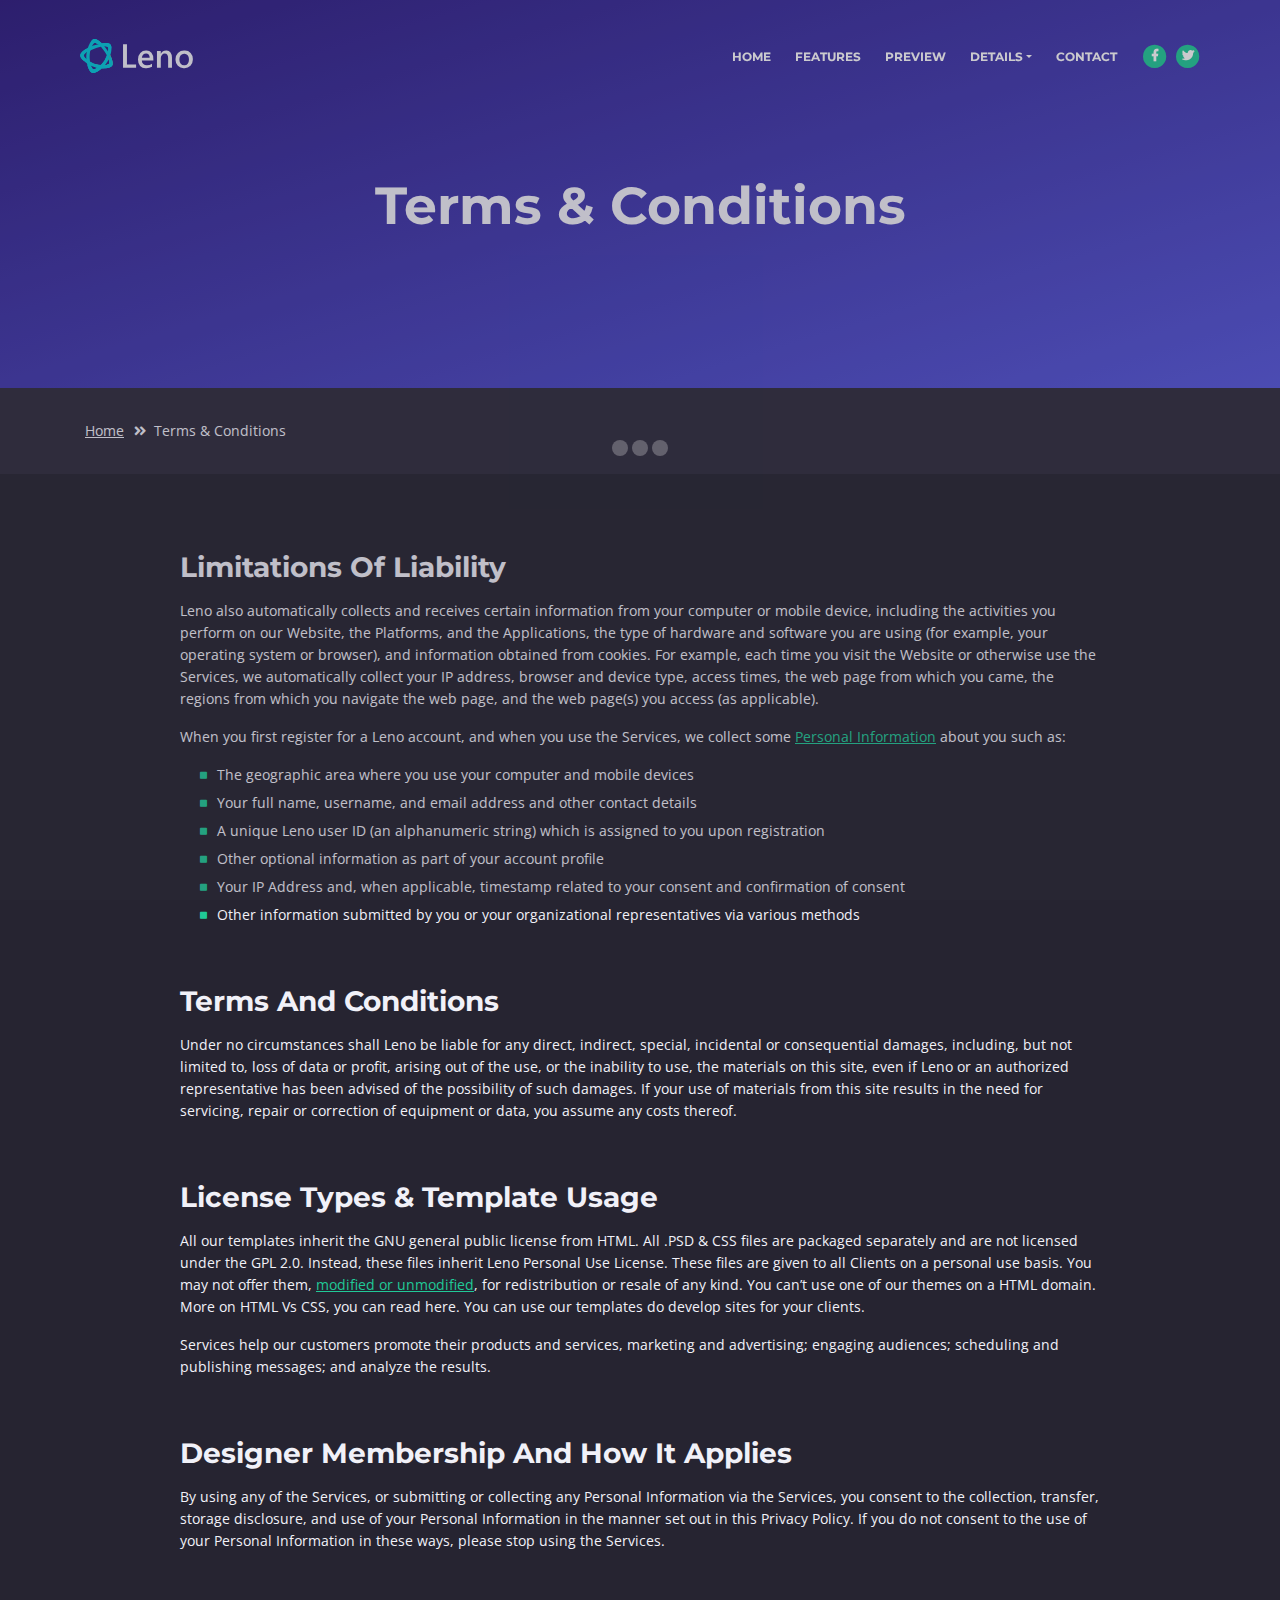
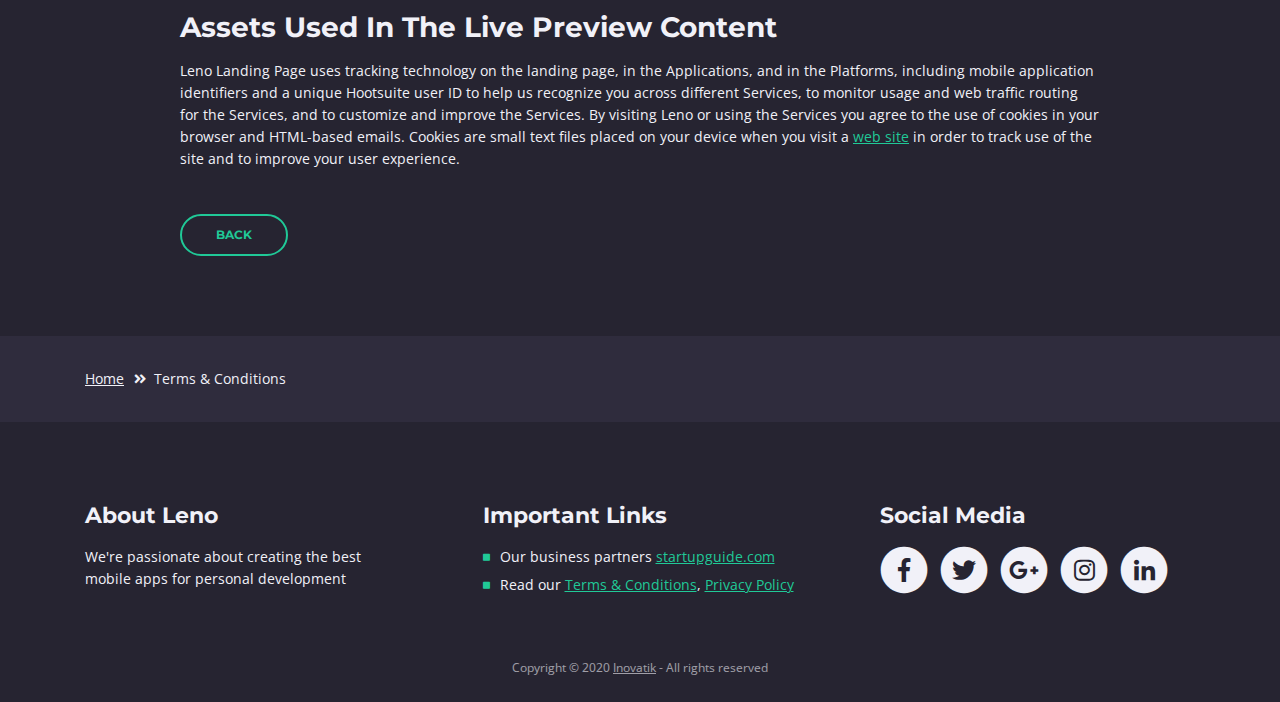
<file: terms-conditions.html>
<!DOCTYPE html>
<html lang="en">
<head>
    <meta charset="utf-8">
    <meta name="viewport" content="width=device-width, initial-scale=1, shrink-to-fit=no">
    
    <!-- SEO Meta Tags -->
    <meta name="description" content="Mobile app HTML landing page template to help you build a great online presence for your app which will convert visitors into users">
    <meta name="author" content="Inovatik">

    <!-- OG Meta Tags to improve the way the post looks when you share the page on LinkedIn, Facebook, Google+ -->
	<meta property="og:site_name" content="" /> <!-- website name -->
	<meta property="og:site" content="" /> <!-- website link -->
	<meta property="og:title" content=""/> <!-- title shown in the actual shared post -->
	<meta property="og:description" content="" /> <!-- description shown in the actual shared post -->
	<meta property="og:image" content="" /> <!-- image link, make sure it's jpg -->
	<meta property="og:url" content="" /> <!-- where do you want your post to link to -->
	<meta property="og:type" content="article" />

    <!-- Website Title -->
    <title>Terms Conditions - Leno - Mobile App HTML Landing Page Template</title>
    
    <!-- Styles -->
    <link href="https://fonts.googleapis.com/css?family=Open+Sans:300,300i,400,400i,600,600i,700,700i" rel="stylesheet">
    <link href="https://fonts.googleapis.com/css?family=Montserrat:600,700" rel="stylesheet">
    <link href="css/bootstrap.css" rel="stylesheet">
    <link href="css/fontawesome-all.css" rel="stylesheet">
    <link href="css/swiper.css" rel="stylesheet">
	<link href="css/magnific-popup.css" rel="stylesheet">
    <link href="css/styles.css" rel="stylesheet">
	
	<!-- Favicon  -->
    <link rel="icon" href="images/favicon.png">
</head>
<body data-spy="scroll" data-target=".fixed-top">
    
    <!-- Preloader -->
	<div class="spinner-wrapper">
        <div class="spinner">
            <div class="bounce1"></div>
            <div class="bounce2"></div>
            <div class="bounce3"></div>
        </div>
    </div>
    <!-- end of preloader -->
    

    <!-- Navigation -->
    <nav class="navbar navbar-expand-md navbar-dark navbar-custom fixed-top">
        <!-- Text Logo - Use this if you don't have a graphic logo -->
        <!-- <a class="navbar-brand logo-text page-scroll" href="index.html">Leno</a> -->

        <!-- Image Logo -->
        <a class="navbar-brand logo-image" href="index.html"><img src="images/logo.svg" alt="alternative"></a> 
        
        <!-- Mobile Menu Toggle Button -->
        <button class="navbar-toggler" type="button" data-toggle="collapse" data-target="#navbarsExampleDefault" aria-controls="navbarsExampleDefault" aria-expanded="false" aria-label="Toggle navigation">
            <span class="navbar-toggler-awesome fas fa-bars"></span>
            <span class="navbar-toggler-awesome fas fa-times"></span>
        </button>
        <!-- end of mobile menu toggle button -->

        <div class="collapse navbar-collapse" id="navbarsExampleDefault">
            <ul class="navbar-nav ml-auto">
                <li class="nav-item">
                    <a class="nav-link page-scroll" href="index.html#header">HOME <span class="sr-only">(current)</span></a>
                </li>
                <li class="nav-item">
                    <a class="nav-link page-scroll" href="index.html#features">FEATURES</a>
                </li>
                <li class="nav-item">
                    <a class="nav-link page-scroll" href="index.html#preview">PREVIEW</a>
                </li>

                <!-- Dropdown Menu -->          
                <li class="nav-item dropdown">
                    <a class="nav-link dropdown-toggle page-scroll" href="index.html#details" id="navbarDropdown" role="button" aria-haspopup="true" aria-expanded="false">DETAILS</a>
                    <div class="dropdown-menu" aria-labelledby="navbarDropdown">
                        <a class="dropdown-item" href="terms-conditions.html"><span class="item-text">TERMS CONDITIONS</span></a>
                        <div class="dropdown-items-divide-hr"></div>
                        <a class="dropdown-item" href="privacy-policy.html"><span class="item-text">PRIVACY POLICY</span></a>
                    </div>
                </li>
                <!-- end of dropdown menu -->

                <li class="nav-item">
                    <a class="nav-link page-scroll" href="index.html#contact">CONTACT</a>
                </li>
            </ul>
            <span class="nav-item social-icons">
                <span class="fa-stack">
                    <a href="#your-link">
                        <i class="fas fa-circle fa-stack-2x"></i>
                        <i class="fab fa-facebook-f fa-stack-1x"></i>
                    </a>
                </span>
                <span class="fa-stack">
                    <a href="#your-link">
                        <i class="fas fa-circle fa-stack-2x"></i>
                        <i class="fab fa-twitter fa-stack-1x"></i>
                    </a>
                </span>
            </span>
        </div>
    </nav> <!-- end of navbar -->
    <!-- end of navigation -->


    <!-- Header -->
    <header id="header" class="ex-header">
        <div class="container">
            <div class="row">
                <div class="col-lg-12">
                    <h1>Terms & Conditions</h1>
                </div> <!-- end of col -->
            </div> <!-- end of row -->
        </div> <!-- end of container -->
    </header> <!-- end of ex-header -->
    <!-- end of header -->


    <!-- Breadcrumbs -->
    <div class="ex-basic-1">
        <div class="container">
            <div class="row">
                <div class="col-lg-12">
                    <div class="breadcrumbs">
                        <a href="index.html">Home</a><i class="fa fa-angle-double-right"></i><span>Terms & Conditions</span>
                    </div> <!-- end of breadcrumbs -->
                </div> <!-- end of col -->
            </div> <!-- end of row -->
        </div> <!-- end of container -->
    </div> <!-- end of ex-basic-1 -->
    <!-- end of breadcrumbs -->


    <!-- Terms Content -->
    <div class="ex-basic-2">
        <div class="container">
            <div class="row">
                <div class="col-lg-10 offset-lg-1">
                    <div class="text-container">
                        <h3>Limitations Of Liability</h3>
                        <p>Leno also automatically collects and receives certain information from your computer or mobile device, including the activities you perform on our Website, the Platforms, and the Applications, the type of hardware and software you are using (for example, your operating system or browser), and information obtained from cookies. For example, each time you visit the Website or otherwise use the Services, we automatically collect your IP address, browser and device type, access times, the web page from which you came, the regions from which you navigate the web page, and the web page(s) you access (as applicable).</p>
                        <p>When you first register for a Leno account, and when you use the Services, we collect some <a class="turquoise" href="#your-link">Personal Information</a> about you such as:</p>
                        <ul class="list-unstyled li-space-lg indent">
                            <li class="media">
                                <i class="fas fa-square"></i>
                                <div class="media-body">The geographic area where you use your computer and mobile devices</div>
                            </li>
                            <li class="media">
                                <i class="fas fa-square"></i>
                                <div class="media-body">Your full name, username, and email address and other contact details</div>
                            </li>
                            <li class="media">
                                <i class="fas fa-square"></i>
                                <div class="media-body">A unique Leno user ID (an alphanumeric string) which is assigned to you upon registration</div>
                            </li>
                            <li class="media">
                                <i class="fas fa-square"></i>
                                <div class="media-body">Other optional information as part of your account profile</div>
                            </li>
                            <li class="media">
                                <i class="fas fa-square"></i>
                                <div class="media-body">Your IP Address and, when applicable, timestamp related to your consent and confirmation of consent</div>
                            </li>
                            <li class="media">
                                <i class="fas fa-square"></i>
                                <div class="media-body">Other information submitted by you or your organizational representatives via various methods</div>
                            </li>
                        </ul>
                    </div> <!-- end of text-container -->
                    
                    <div class="text-container">
                        <h3>Terms And Conditions</h3>
                        <p>Under no circumstances shall Leno be liable for any direct, indirect, special, incidental or consequential damages, including, but not limited to, loss of data or profit, arising out of the use, or the inability to use, the materials on this site, even if Leno or an authorized representative has been advised of the possibility of such damages. If your use of materials from this site results in the need for servicing, repair or correction of equipment or data, you assume any costs thereof.</p>
                    </div> <!-- end of text-container -->

                    <div class="text-container">
                        <h3>License Types & Template Usage</h3>
                        <p>All our templates inherit the GNU general public license from HTML. All .PSD & CSS files are packaged separately and are not licensed under the GPL 2.0. Instead, these files inherit Leno Personal Use License. These files are given to all Clients on a personal use basis. You may not offer them, <a class="turquoise" href="#your-link">modified or unmodified</a>, for redistribution or resale of any kind. You can’t use one of our themes on a HTML domain. More on HTML Vs CSS, you can read here. You can use our templates do develop sites for your clients.</p>
                        <p>Services help our customers promote their products and services, marketing and advertising; engaging audiences; scheduling and publishing messages; and analyze the results.</p>
                    </div> <!-- end of text-container -->

                    <div class="text-container">
                        <h3>Designer Membership And How It Applies</h3>
                        <p>By using any of the Services, or submitting or collecting any Personal Information via the Services, you consent to the collection, transfer, storage disclosure, and use of your Personal Information in the manner set out in this Privacy Policy. If you do not consent to the use of your Personal Information in these ways, please stop using the Services.</p>
                    </div> <!-- end of text-container -->
                    
                    <div class="text-container last">
                        <h3>Assets Used In The Live Preview Content</h3>
                        <p>Leno Landing Page uses tracking technology on the landing page, in the Applications, and in the Platforms, including mobile application identifiers and a unique Hootsuite user ID to help us recognize you across different Services, to monitor usage and web traffic routing for the Services, and to customize and improve the Services. By visiting Leno or using the Services you agree to the use of cookies in your browser and HTML-based emails. Cookies are small text files placed on your device when you visit a <a class="turquoise" href="#your-link">web site</a> in order to track use of the site and to improve your user experience.</p>
                        <a class="btn-outline-reg" href="index.html">BACK</a>
                    </div> <!-- end of text-container -->
                </div>
            </div> <!-- end of row -->
        </div> <!-- end of container -->
    </div> <!-- end of ex-basic -->
    <!-- end of terms content -->

    
    <!-- Breadcrumbs -->
    <div class="ex-basic-1">
        <div class="container">
            <div class="row">
                <div class="col-lg-12">
                    <div class="breadcrumbs">
                        <a href="index.html">Home</a><i class="fa fa-angle-double-right"></i><span>Terms & Conditions</span>
                    </div> <!-- end of breadcrumbs -->
                </div> <!-- end of col -->
            </div> <!-- end of row -->
        </div> <!-- end of container -->
    </div> <!-- end of ex-basic-1 -->
    <!-- end of breadcrumbs -->


    <!-- Footer -->
    <div class="footer">
        <div class="container">
            <div class="row">
                <div class="col-md-4">
                    <div class="footer-col">
                        <h4>About Leno</h4>
                        <p>We're passionate about creating the best mobile apps for personal development</p>
                    </div>
                </div> <!-- end of col -->
                <div class="col-md-4">
                    <div class="footer-col middle">
                        <h4>Important Links</h4>
                        <ul class="list-unstyled li-space-lg">
                            <li class="media">
                                <i class="fas fa-square"></i>
                                <div class="media-body">Our business partners <a class="turquoise" href="#your-link">startupguide.com</a></div>
                            </li>
                            <li class="media">
                                <i class="fas fa-square"></i>
                                <div class="media-body">Read our <a class="turquoise" href="terms-conditions.html">Terms & Conditions</a>, <a class="turquoise" href="privacy-policy.html">Privacy Policy</a></div>
                            </li>
                        </ul>
                    </div>
                </div> <!-- end of col -->
                <div class="col-md-4">
                    <div class="footer-col last">
                        <h4>Social Media</h4>
                        <span class="fa-stack">
                            <a href="#your-link">
                                <i class="fas fa-circle fa-stack-2x"></i>
                                <i class="fab fa-facebook-f fa-stack-1x"></i>
                            </a>
                        </span>
                        <span class="fa-stack">
                            <a href="#your-link">
                                <i class="fas fa-circle fa-stack-2x"></i>
                                <i class="fab fa-twitter fa-stack-1x"></i>
                            </a>
                        </span>
                        <span class="fa-stack">
                            <a href="#your-link">
                                <i class="fas fa-circle fa-stack-2x"></i>
                                <i class="fab fa-google-plus-g fa-stack-1x"></i>
                            </a>
                        </span>
                        <span class="fa-stack">
                            <a href="#your-link">
                                <i class="fas fa-circle fa-stack-2x"></i>
                                <i class="fab fa-instagram fa-stack-1x"></i>
                            </a>
                        </span>
                        <span class="fa-stack">
                            <a href="#your-link">
                                <i class="fas fa-circle fa-stack-2x"></i>
                                <i class="fab fa-linkedin-in fa-stack-1x"></i>
                            </a>
                        </span>
                    </div> 
                </div> <!-- end of col -->
            </div> <!-- end of row -->
        </div> <!-- end of container -->
    </div> <!-- end of footer -->  
    <!-- end of footer -->


    <!-- Copyright -->
    <div class="copyright">
        <div class="container">
            <div class="row">
                <div class="col-lg-12">
                    <p class="p-small">Copyright © 2020 <a href="https://inovatik.com">Inovatik</a> - All rights reserved</p>
                </div> <!-- end of col -->
            </div> <!-- enf of row -->
        </div> <!-- end of container -->
    </div> <!-- end of copyright --> 
    <!-- end of copyright -->

	
    <!-- Scripts -->
    <script src="js/jquery.min.js"></script> <!-- jQuery for Bootstrap's JavaScript plugins -->
    <script src="js/popper.min.js"></script> <!-- Popper tooltip library for Bootstrap -->
    <script src="js/bootstrap.min.js"></script> <!-- Bootstrap framework -->
    <script src="js/jquery.easing.min.js"></script> <!-- jQuery Easing for smooth scrolling between anchors -->
    <script src="js/swiper.min.js"></script> <!-- Swiper for image and text sliders -->
    <script src="js/jquery.magnific-popup.js"></script> <!-- Magnific Popup for lightboxes -->
    <script src="js/morphext.min.js"></script> <!-- Morphtext rotating text in the header -->
    <script src="js/validator.min.js"></script> <!-- Validator.js - Bootstrap plugin that validates forms -->
    <script src="js/scripts.js"></script> <!-- Custom scripts -->
</body>
</html>
</file>
<file: css/styles.css>
/* Template: Leno - Mobile App HTML Landing Page Template
   Author: Inovatik
   Created: Mar 2019
   Description: Master CSS file
*/

/*****************************************
Table Of Contents:

01. General Styles
02. Preloader
03. Navigation
04. Header
05. Features
06. Video
07. Details 1
08. Details 2
09. Details Lightboxes
10. Screenshots
11. Download
12. Statistics
13. Contact
14. Footer
15. Copyright
16. Back To Top Button
17. Extra Pages
18. Media Queries
******************************************/

/*****************************************
Colors:

- Text, navbar links - white #f1f1f8
- Buttons, bullets, icons - turquoise #00c9db
- Navbar - navy #4633af
- Backgrounds - dark denim #262431
- Backgrounds - denim #2f2c3d
******************************************/


/******************************/
/*     01. General Styles     */
/******************************/
body,
html {
    width: 100%;
	height: 100%;
}

body, p {
	color: #f1f1f8; 
	font: 400 0.875rem/1.375rem "Open Sans", sans-serif;
}

.p-large {
	color: #f1f1f8;
	font: 400 1rem/1.5rem "Open Sans", sans-serif;
}

.p-small {
	color: #f1f1f8;
	font: 400 0.75rem/1.25rem "Open Sans", sans-serif;
}

.p-heading {
	margin-bottom: 3.75rem;
	text-align: center;
}

.li-space-lg li {
	margin-bottom: 0.375rem;
}

.indent {
	padding-left: 1.25rem;
}

h1 {
	color: #f1f1f8;
	font: 700 2.5rem/2.875rem "Montserrat", sans-serif;
}

h2 {
	color: #f1f1f8;
	font: 700 2.25rem/2.75rem "Montserrat", sans-serif;
}

h3 {
	color: #f1f1f8;
	font: 700 1.75rem/2.125rem "Montserrat", sans-serif;
}

h4 {
	color: #f1f1f8;
	font: 700 1.375rem/1.75rem "Montserrat", sans-serif;
}

h5 {
	color: #f1f1f8;
	font: 700 1.125rem/1.625rem "Montserrat", sans-serif;
}

h6 {
	color: #f1f1f8;
	font: 700 1rem/1.5rem "Montserrat", sans-serif;
}

a {
	color: #f1f1f8;
	text-decoration: underline;
}

a:hover {
	color: #f1f1f8;
	text-decoration: underline;
}

a.turquoise {
	color: #20c997;
}

a.white {
	color: #fff;
}

.testimonial-text {
	font: italic 400 1rem/1.5rem "Open Sans", sans-serif;
}

.testimonial-author {
	font: 700 1rem/1.5rem "Montserrat", sans-serif;
}

.btn-solid-reg {
	display: inline-block;
	padding: 1.1875rem 2.125rem 1.1875rem 2.125rem;
	border: 0.125rem solid #20c997;
	border-radius: 2rem;
	background-color: #20c997;
	color: #fff;
	font: 700 0.75rem/0 "Montserrat", sans-serif;
	text-decoration: none;
	transition: all 0.2s ease;
}

.btn-solid-reg:hover {
	background-color: transparent;
	color: #20c997;
	text-decoration: none;
}

.btn-solid-lg {
	display: inline-block;
	padding: 1.375rem 2.625rem 1.375rem 2.625rem;
	border: 0.125rem solid #20c997;
	border-radius: 2rem;
	background-color: #20c997;
	color: #fff;
	font: 700 0.75rem/0 "Montserrat", sans-serif;
	text-decoration: none;
	transition: all 0.2s ease;
}

.btn-solid-lg:hover {
	background-color: transparent;
	color: #20c997;
	text-decoration: none;
}

.btn-solid-lg .fab {
	margin-right: 0.5rem;
	font-size: 1.25rem;
	line-height: 0;
	vertical-align: top;
}

.btn-solid-lg .fab.fa-google-play {
	font-size: 1rem;
}

.btn-outline-reg {
	display: inline-block;
	padding: 1.1875rem 2.125rem 1.1875rem 2.125rem;
	border: 0.125rem solid #20c997;
	border-radius: 2rem;
	background-color: transparent;
	color: #20c997;
	font: 700 0.75rem/0 "Montserrat", sans-serif;
	text-decoration: none;
	transition: all 0.2s ease;
}

.btn-outline-reg:hover {
	background-color: #20c997;
	color: #fff;
	text-decoration: none;
}

.btn-outline-lg {
	display: inline-block;
	padding: 1.375rem 2.625rem 1.375rem 2.625rem;
	border: 0.125rem solid #20c997;
	border-radius: 2rem;
	background-color: transparent;
	color: #20c997;
	font: 700 0.75rem/0 "Montserrat", sans-serif;
	text-decoration: none;
	transition: all 0.2s ease;
}

.btn-outline-lg:hover {
	background-color: #20c997;
	color: #fff;
	text-decoration: none;
}

.btn-outline-sm {
	display: inline-block;
	padding: 1rem 1.625rem 0.875rem 1.625rem;
	border: 0.125rem solid #20c997;
	border-radius: 2rem;
	background-color: transparent;
	color: #20c997;
	font: 700 0.625rem/0 "Montserrat", sans-serif;
	text-decoration: none;
	transition: all 0.2s ease;
}

.btn-outline-sm:hover {
	background-color: #20c997;
	color: #fff;
	text-decoration: none;
}

.form-group {
	position: relative;
	margin-bottom: 1.25rem;
}

.form-group.has-error.has-danger {
	margin-bottom: 0.625rem;
}

.form-group.has-error.has-danger .help-block.with-errors ul {
	margin-top: 0.375rem;
}

.label-control {
	position: absolute;
	top: 0.87rem;
	left: 1.375rem;
	color: #f1f1f8;
	opacity: 1;
	font: 400 0.875rem/1.375rem "Open Sans", sans-serif;
	cursor: text;
	transition: all 0.2s ease;
}

/* IE10+ hack to solve lower label text position compared to the rest of the browsers */
@media screen and (-ms-high-contrast: active), screen and (-ms-high-contrast: none) {  
	.label-control {
		top: 0.9375rem;
	}
}

.form-control-input:focus + .label-control,
.form-control-input.notEmpty + .label-control,
.form-control-textarea:focus + .label-control,
.form-control-textarea.notEmpty + .label-control {
	top: 0.125rem;
	opacity: 1;
	font-size: 0.75rem;
	font-weight: 700;
}

.form-control-input,
.form-control-select {
	display: block; /* needed for proper display of the label in Firefox, IE, Edge */
	width: 100%;
	padding-top: 1.0625rem;
	padding-bottom: 0.0625rem;
	padding-left: 1.3125rem;
	border: 1px solid #9791ae;
	border-radius: 0.25rem;
	background-color: #413d52;
	color: #f1f1f8;
	font: 400 0.875rem/1.875rem "Open Sans", sans-serif;
	transition: all 0.2s ease;
	-webkit-appearance: none; /* removes inner shadow on form inputs on ios safari */
}

.form-control-select {
	padding-top: 0.5rem;
	padding-bottom: 0.5rem;
	height: 3rem;
}

/* IE10+ hack to solve lower label text position compared to the rest of the browsers */
@media screen and (-ms-high-contrast: active), screen and (-ms-high-contrast: none) {  
	.form-control-input {
		padding-top: 1.25rem;
		padding-bottom: 0.75rem;
		line-height: 1.75rem;
	}

	.form-control-select {
		padding-top: 0.875rem;
		padding-bottom: 0.75rem;
		height: 3.125rem;
		line-height: 2.125rem;
	}
}

select {
    /* you should keep these first rules in place to maintain cross-browser behavior */
    -webkit-appearance: none;
	-moz-appearance: none;
	-ms-appearance: none;
    -o-appearance: none;
    appearance: none;
    background-image: url('../images/down-arrow.png');
    background-position: 96% 50%;
    background-repeat: no-repeat;
    outline: none;
}

select::-ms-expand {
    display: none; /* removes the ugly default down arrow on select form field in IE11 */
}

.form-control-textarea {
	display: block; /* used to eliminate a bottom gap difference between Chrome and IE/FF */
	width: 100%;
	height: 8rem; /* used instead of html rows to normalize height between Chrome and IE/FF */
	padding-top: 1.25rem;
	padding-left: 1.3125rem;
	border: 1px solid #9791ae;
	border-radius: 0.25rem;
	background-color: #413d52;
	color: #f1f1f8;
	font: 400 0.875rem/1.75rem "Open Sans", sans-serif;
	transition: all 0.2s ease;
}

.form-control-input:focus,
.form-control-select:focus,
.form-control-textarea:focus {
	border: 1px solid #f1f1f8;
	outline: none; /* Removes blue border on focus */
}

.form-control-input:hover,
.form-control-select:hover,
.form-control-textarea:hover {
	border: 1px solid #f1f1f8;
}

.checkbox {
	font: 400 0.75rem/1.25rem "Open Sans", sans-serif;
}

input[type='checkbox'] {
	vertical-align: -15%;
	margin-right: 0.375rem;
}

/* IE10+ hack to raise checkbox field position compared to the rest of the browsers */
@media screen and (-ms-high-contrast: active), screen and (-ms-high-contrast: none) {  
	input[type='checkbox'] {
		vertical-align: -9%;
	}
}

.form-control-submit-button {
	display: inline-block;
	width: 100%;
	height: 3.125rem;
	border: 1px solid #20c997;
	border-radius: 1.5rem;
	background-color: #20c997;
	color: #fff;
	font: 700 0.75rem/1.75rem "Montserrat", sans-serif;
	cursor: pointer;
	transition: all 0.2s ease;
}

.form-control-submit-button:hover {
	background-color: transparent;
	color: #20c997;
}

/* Form Success And Error Message Formatting */
#cmsgSubmit.h3.text-center.tada.animated,
#pmsgSubmit.h3.text-center.tada.animated,
#cmsgSubmit.h3.text-center,
#pmsgSubmit.h3.text-center {
	display: block;
	margin-bottom: 0;
	color: #f1f1f8;
	font: 400 1.125rem/1rem "Open Sans", sans-serif;
}

.help-block.with-errors .list-unstyled {
	color: #f1f1f8;
	font-size: 0.75rem;
	line-height: 1.125rem;
	text-align: left;
}

.help-block.with-errors ul {
	margin-bottom: 0;
}
/* end of form success and error message formatting */

/* Form Success And Error Message Animation - Animate.css */
@-webkit-keyframes tada {
	from {
		-webkit-transform: scale3d(1, 1, 1);
		-ms-transform: scale3d(1, 1, 1);
		transform: scale3d(1, 1, 1);
	}
	10%, 20% {
		-webkit-transform: scale3d(.9, .9, .9) rotate3d(0, 0, 1, -3deg);
		-ms-transform: scale3d(.9, .9, .9) rotate3d(0, 0, 1, -3deg);
		transform: scale3d(.9, .9, .9) rotate3d(0, 0, 1, -3deg);
	}
	30%, 50%, 70%, 90% {
		-webkit-transform: scale3d(1.1, 1.1, 1.1) rotate3d(0, 0, 1, 3deg);
		-ms-transform: scale3d(1.1, 1.1, 1.1) rotate3d(0, 0, 1, 3deg);
		transform: scale3d(1.1, 1.1, 1.1) rotate3d(0, 0, 1, 3deg);
	}
	40%, 60%, 80% {
		-webkit-transform: scale3d(1.1, 1.1, 1.1) rotate3d(0, 0, 1, -3deg);
		-ms-transform: scale3d(1.1, 1.1, 1.1) rotate3d(0, 0, 1, -3deg);
		transform: scale3d(1.1, 1.1, 1.1) rotate3d(0, 0, 1, -3deg);
	}
	to {
		-webkit-transform: scale3d(1, 1, 1);
		-ms-transform: scale3d(1, 1, 1);
		transform: scale3d(1, 1, 1);
	}
}

@keyframes tada {
	from {
		-webkit-transform: scale3d(1, 1, 1);
		-ms-transform: scale3d(1, 1, 1);
		transform: scale3d(1, 1, 1);
	}
	10%, 20% {
		-webkit-transform: scale3d(.9, .9, .9) rotate3d(0, 0, 1, -3deg);
		-ms-transform: scale3d(.9, .9, .9) rotate3d(0, 0, 1, -3deg);
		transform: scale3d(.9, .9, .9) rotate3d(0, 0, 1, -3deg);
	}
	30%, 50%, 70%, 90% {
		-webkit-transform: scale3d(1.1, 1.1, 1.1) rotate3d(0, 0, 1, 3deg);
		-ms-transform: scale3d(1.1, 1.1, 1.1) rotate3d(0, 0, 1, 3deg);
		transform: scale3d(1.1, 1.1, 1.1) rotate3d(0, 0, 1, 3deg);
	}
	40%, 60%, 80% {
		-webkit-transform: scale3d(1.1, 1.1, 1.1) rotate3d(0, 0, 1, -3deg);
		-ms-transform: scale3d(1.1, 1.1, 1.1) rotate3d(0, 0, 1, -3deg);
		transform: scale3d(1.1, 1.1, 1.1) rotate3d(0, 0, 1, -3deg);
	}
	to {
		-webkit-transform: scale3d(1, 1, 1);
		-ms-transform: scale3d(1, 1, 1);
		transform: scale3d(1, 1, 1);
	}
}

.tada {
	-webkit-animation-name: tada;
	animation-name: tada;
}

.animated {
	-webkit-animation-duration: 1s;
	animation-duration: 1s;
	-webkit-animation-fill-mode: both;
	animation-fill-mode: both;
}
/* end of form success and error message animation - Animate.css */

/* Fade-move Animation For Lightbox - Magnific Popup */
/* at start */
.my-mfp-slide-bottom .zoom-anim-dialog {
	opacity: 0;
	transition: all 0.2s ease-out;
	-webkit-transform: translateY(-1.25rem) perspective(37.5rem) rotateX(10deg);
	-ms-transform: translateY(-1.25rem) perspective(37.5rem) rotateX(10deg);
	transform: translateY(-1.25rem) perspective(37.5rem) rotateX(10deg);
}

/* animate in */
.my-mfp-slide-bottom.mfp-ready .zoom-anim-dialog {
	opacity: 1;
	-webkit-transform: translateY(0) perspective(37.5rem) rotateX(0); 
	-ms-transform: translateY(0) perspective(37.5rem) rotateX(0); 
	transform: translateY(0) perspective(37.5rem) rotateX(0); 
}

/* animate out */
.my-mfp-slide-bottom.mfp-removing .zoom-anim-dialog {
	opacity: 0;
	-webkit-transform: translateY(-0.625rem) perspective(37.5rem) rotateX(10deg); 
	-ms-transform: translateY(-0.625rem) perspective(37.5rem) rotateX(10deg); 
	transform: translateY(-0.625rem) perspective(37.5rem) rotateX(10deg); 
}

/* dark overlay, start state */
.my-mfp-slide-bottom.mfp-bg {
	opacity: 0;
	transition: opacity 0.2s ease-out;
}

/* animate in */
.my-mfp-slide-bottom.mfp-ready.mfp-bg {
	opacity: 0.8;
}
/* animate out */
.my-mfp-slide-bottom.mfp-removing.mfp-bg {
	opacity: 0;
}
/* end of fade-move animation for lightbox - magnific popup */

/* Fade Animation For Image Slider - Magnific Popup */
@-webkit-keyframes fadeIn {
	from {
		opacity: 0;
	}
	to {
		opacity: 1;
	}
}

@keyframes fadeIn {
	from {
		opacity: 0;
	}
	to {
		opacity: 1;
	}
}

.fadeIn {
	-webkit-animation: fadeIn 0.6s;
	animation: fadeIn 0.6s;
}

@-webkit-keyframes fadeOut {
	from {
		opacity: 1;
	}
	to {
		opacity: 0;
	}
}

@keyframes fadeOut {
	from {
		opacity: 1;
	}
	to {
		opacity: 0;
	}
}

.fadeOut {
	-webkit-animation: fadeOut 0.8s;
	animation: fadeOut 0.8s;
}
/* end of fade animation for image slider - magnific popup */


/*************************/
/*     02. Preloader     */
/*************************/
.spinner-wrapper {
	position: fixed;
	z-index: 999999;
	top: 0;
	right: 0;
	bottom: 0;
	left: 0;
	background: #2f2c3d;
}

.spinner {
	position: absolute;
	top: 50%; /* centers the loading animation vertically one the screen */
	left: 50%; /* centers the loading animation horizontally one the screen */
	width: 3.75rem;
	height: 1.25rem;
	margin: -0.625rem 0 0 -1.875rem; /* is width and height divided by two */ 
	text-align: center;
}

.spinner > div {
	display: inline-block;
	width: 1rem;
	height: 1rem;
	border-radius: 100%;
	background-color: #fff;
	-webkit-animation: sk-bouncedelay 1.4s infinite ease-in-out both;
	animation: sk-bouncedelay 1.4s infinite ease-in-out both;
}

.spinner .bounce1 {
	-webkit-animation-delay: -0.32s;
	animation-delay: -0.32s;
}

.spinner .bounce2 {
	-webkit-animation-delay: -0.16s;
	animation-delay: -0.16s;
}

@-webkit-keyframes sk-bouncedelay {
	0%, 80%, 100% { -webkit-transform: scale(0); }
	40% { -webkit-transform: scale(1.0); }
}

@keyframes sk-bouncedelay {
	0%, 80%, 100% { 
		-webkit-transform: scale(0);
		-ms-transform: scale(0);
		transform: scale(0);
	} 40% { 
		-webkit-transform: scale(1.0);
		-ms-transform: scale(1.0);
		transform: scale(1.0);
	}
}


/**************************/
/*     03. Navigation     */
/**************************/
.navbar-custom {
	background-color: #20c997;
	box-shadow: 0 0.0625rem 0.375rem 0 rgba(0, 0, 0, 0.1);
	font: 700 0.75rem/2rem "Montserrat", sans-serif;
	transition: all 0.2s ease;
}

.navbar-custom .navbar-brand.logo-image img {
    width: 113px;
	height: 34px;
	margin-bottom: 1px;
	-webkit-backface-visibility: hidden;
}

.navbar-custom .navbar-brand.logo-text {
	font: 700 2.375rem/1.5rem "Montserrat", sans-serif;
	color: #fff;
	letter-spacing: -0.5px;
	text-decoration: none;
}

.navbar-custom .navbar-nav {
	margin-top: 0.75rem;
}

.navbar-custom .nav-item .nav-link {
	padding: 0 0.75rem 0 0.75rem;
	color: #fff;
	text-decoration: none;
	transition: all 0.2s ease;
}

.navbar-custom .nav-item .nav-link:hover,
.navbar-custom .nav-item .nav-link.active {
	color: #20c997;
}

/* Dropdown Menu */
.navbar-custom .dropdown:hover > .dropdown-menu {
	display: block; /* this makes the dropdown menu stay open while hovering it */
	min-width: auto;
	animation: fadeDropdown 0.2s; /* required for the fade animation */
}

@keyframes fadeDropdown {
    0% {
        opacity: 0;
    }

    100% {
        opacity: 1;
    }
}

.navbar-custom .dropdown-toggle:focus { /* removes dropdown outline on focus  */
	outline: 0;
}

.navbar-custom .dropdown-menu {
	margin-top: 0;
	border: none;
	border-radius: 0.25rem;
	background-color: #4633af;
}

.navbar-custom .dropdown-item {
	color: #fff;
	text-decoration: none;
}

.navbar-custom .dropdown-item:hover {
	background-color: #4633af;
}

.navbar-custom .dropdown-item .item-text {
	font: 700 0.75rem/1.5rem "Montserrat", sans-serif;
}

.navbar-custom .dropdown-item:hover .item-text {
	color: #20c997;
}

.navbar-custom .dropdown-items-divide-hr {
	width: 100%;
	height: 1px;
	margin: 0.25rem auto 0.25rem auto;
	border: none;
	background-color: #b5bcc4;
	opacity: 0.2;
}
/* end of dropdown menu */

.navbar-custom .social-icons {
	display: none;
}

.navbar-custom .navbar-toggler {
	border: none;
	color: #fff;
	font-size: 2rem;
}

.navbar-custom button[aria-expanded='false'] .navbar-toggler-awesome.fas.fa-times{
	display: none;
}

.navbar-custom button[aria-expanded='false'] .navbar-toggler-awesome.fas.fa-bars{
	display: inline-block;
}

.navbar-custom button[aria-expanded='true'] .navbar-toggler-awesome.fas.fa-bars{
	display: none;
}

.navbar-custom button[aria-expanded='true'] .navbar-toggler-awesome.fas.fa-times{
	display: inline-block;
	margin-right: 0.125rem;
}


/*********************/
/*    04. Header     */
/*********************/
.header {
	background: linear-gradient(to bottom right, rgba(72, 72, 212, 0), rgba(241, 104, 104, 0)), url('../images/header-background.jpg') center center no-repeat;
	background-size: cover;
}

.header .header-content {
	padding-top: 8.5rem;
	padding-bottom: 7rem;
	text-align: center;
}

.header .text-container {
	margin-bottom: 3rem;
}

.header h1 {
	margin-bottom: 1rem;
}

.header #js-rotating {
	color: #20c997;
}

.header .p-large {
	margin-bottom: 2rem;
}

.header .btn-solid-lg {
	margin-right: 0.5rem;
	margin-bottom: 1.25rem;
}


/****************************/
/*     05. Testimonials     */
/****************************/
.slider-1 {
	padding-top: 6.875rem;
	padding-bottom: 6.375rem;
	background-color: #262431;
}

.slider-1 .slider-container {
	position: relative;
}

.slider-1 .swiper-container {
	position: static;
	width: 90%;
	text-align: center;
}

.slider-1 .swiper-button-prev:focus,
.slider-1 .swiper-button-next:focus {
	/* even if you can't see it chrome you can see it on mobile device */
	outline: none;
}

.slider-1 .swiper-button-prev {
	left: -0.5rem;
	background-image: url("data:image/svg+xml;charset=utf-8,%3Csvg%20xmlns%3D'http%3A%2F%2Fwww.w3.org%2F2000%2Fsvg'%20viewBox%3D'0%200%2028%2044'%3E%3Cpath%20d%3D'M0%2C22L22%2C0l2.1%2C2.1L4.2%2C22l19.9%2C19.9L22%2C44L0%2C22L0%2C22L0%2C22z'%20fill%3D'%23f1f1f8'%2F%3E%3C%2Fsvg%3E");
	background-size: 1.125rem 1.75rem;
}

.slider-1 .swiper-button-next {
	right: -0.5rem;
	background-image: url("data:image/svg+xml;charset=utf-8,%3Csvg%20xmlns%3D'http%3A%2F%2Fwww.w3.org%2F2000%2Fsvg'%20viewBox%3D'0%200%2028%2044'%3E%3Cpath%20d%3D'M27%2C22L27%2C22L5%2C44l-2.1-2.1L22.8%2C22L2.9%2C2.1L5%2C0L27%2C22L27%2C22z'%20fill%3D'%23f1f1f8'%2F%3E%3C%2Fsvg%3E");
	background-size: 1.125rem 1.75rem;
}

.slider-1 .card {
	position: relative;
	border: none;
	background-color: transparent;
}

.slider-1 .card-image {
	width: 6rem;
	height: 6rem;
	margin-right: auto;
	margin-bottom: 0.25rem;
	margin-left: auto;
	border-radius: 50%;
}

.slider-1 .card-body {
	padding-bottom: 0;
}

.slider-1 .testimonial-author {
	margin-bottom: 0;
}


/************************/
/*     05. Features     */
/************************/
.tabs {
	padding-top: 6.5rem;
	padding-bottom: 4.25rem;
	background-color: #2f2c3d;
}

.tabs h2 {
	margin-bottom: 1.125rem;
	text-align: center;
}

.tabs .p-heading {
	margin-bottom: 3.125rem;
}

.tabs .nav-tabs {
	margin-right: auto;
	margin-bottom: 2.5rem;
	margin-left: auto;
	justify-content: center;
	border-bottom: none;
}

.tabs .nav-link {
	margin-bottom: 1rem;
	padding: 0.5rem 1.375rem 0.25rem 1.375rem;
	border: none;
	border-bottom: 0.1875rem solid #f1f1f8;
	border-radius: 0;
	color: #f1f1f8;
	font: 700 1rem/1.75rem "Montserrat", sans-serif;
	text-decoration: none;
	transition: all 0.2s ease;
}

.tabs .nav-link.active,
.tabs .nav-link:hover {
	border-bottom: 0.1875rem solid #20c997;
	background-color: transparent;
	color: #20c997;
}

.tabs .nav-link .fas {
	margin-right: 0.375rem;
	font-size: 1rem;
}

.tabs .tab-content {
	width: 100%; /* for proper display in IE11 */
}

.tabs .card {
	border: none;
	background: transparent;
}

.tabs .card-body {
	padding: 1rem 0 1.25rem 0;
}

.tabs .card-title {
	margin-bottom: 0.5rem;
}

.tabs .card .card-icon {
	display: inline-block;
	width: 3.5rem;
	height: 3.5rem;
	border-radius: 50%;
	background-color: #20c997;
	text-align: center;
	vertical-align: top;
}

.tabs .card .card-icon .fas,
.tabs .card .card-icon .far {
	color: #fff;
	font-size: 1.75rem;
	line-height: 3.5rem;
}

.tabs #tab-1 .card.left-pane .text-wrapper {
	display: inline-block;
	width: 75%;
}

.tabs #tab-1 .card.left-pane .card-icon {
	float: left;
	margin-right: 1rem;
}

.tabs #tab-1 img {
	display: block;
	margin: 2rem auto 3rem auto;
}

.tabs #tab-1 .card.right-pane .text-wrapper {
	display: inline-block;
	width: 75%;
}

.tabs #tab-1 .card.right-pane .card-icon {
	margin-right: 1rem;
}

.tabs #tab-2 img {
	display: block;
	margin: 0 auto 2rem auto;
}

.tabs #tab-2 .text-area {
	margin-top: 1.5rem;
}

.tabs #tab-2 h3 {
	margin-bottom: 0.75rem;
}

.tabs #tab-2 .icon-cards-area {
	margin-top: 2.5rem;
}

.tabs #tab-2 .icon-cards-area .card {
	width: 100%; /* for proper display in IE11 */
}

.tabs #tab-3 .icon-cards-area .card {
	width: 100%; /* for proper display in IE11 */
}

.tabs #tab-3 .text-area {
	margin-top: 0.75rem;
	margin-bottom: 4rem;
}

.tabs #tab-3 h3 {
	margin-bottom: 0.75rem;
}

.tabs #tab-3 img {
	margin: 0 auto 3rem auto;
}


/*********************/
/*     06. Video     */
/*********************/
.basic-1 {
	padding-top: 6.375rem;
	padding-bottom: 6.875rem;
	background: url('../images/video-background.jpg') center center no-repeat;
	background-size: cover; 
}

.basic-1 h2 {
	margin-bottom: 1.125rem;
	text-align: center;
}

.basic-1 .p-heading {
	margin-bottom: 4rem;
	text-align: center;
}

.basic-1 .image-container img {
	border-radius: 0.375rem;
}

.basic-1 .video-wrapper {
	position: relative;
}

/* Video Play Button */
.basic-1 .video-play-button {
	position: absolute;
	z-index: 10;
	top: 50%;
	left: 50%;
	display: block;
	box-sizing: content-box;
	width: 2rem;
	height: 2.75rem;
	padding: 1.125rem 1.25rem 1.125rem 1.75rem;
	border-radius: 50%;
	-webkit-transform: translateX(-50%) translateY(-50%);
	-ms-transform: translateX(-50%) translateY(-50%);
	transform: translateX(-50%) translateY(-50%);
}
  
.basic-1 .video-play-button:before {
	content: "";
	position: absolute;
	z-index: 0;
	top: 50%;
	left: 50%;
	display: block;
	width: 4.75rem;
	height: 4.75rem;
	border-radius: 50%;
	background: #4eaaff;
	animation: pulse-border 1500ms ease-out infinite;
	-webkit-transform: translateX(-50%) translateY(-50%);
	-ms-transform: translateX(-50%) translateY(-50%);
	transform: translateX(-50%) translateY(-50%);
}
  
.basic-1 .video-play-button:after {
	content: "";
	position: absolute;
	z-index: 1;
	top: 50%;
	left: 50%;
	display: block;
	width: 4.375rem;
	height: 4.375rem;
	border-radius: 50%;
	background: #4eaaff;
	transition: all 200ms;
	-webkit-transform: translateX(-50%) translateY(-50%);
	-ms-transform: translateX(-50%) translateY(-50%);
	transform: translateX(-50%) translateY(-50%);
}
  
.basic-1 .video-play-button span {
	position: relative;
	display: block;
	z-index: 3;
	top: 0.375rem;
	left: 0.25rem;
	width: 0;
	height: 0;
	border-left: 1.625rem solid #fff;
	border-top: 1rem solid transparent;
	border-bottom: 1rem solid transparent;
}
  
@keyframes pulse-border {
	0% {
		transform: translateX(-50%) translateY(-50%) translateZ(0) scale(1);
		opacity: 1;
	}
	100% {
		transform: translateX(-50%) translateY(-50%) translateZ(0) scale(1.5);
		opacity: 0;
	}
}
/* end of video play button */  


/*************************/
/*     07. Details 1     */
/*************************/
.basic-2 {
	padding-top: 8rem;
	padding-bottom: 3.5rem;
	background-color: #262431;
}

.basic-2 img {
	margin-bottom: 3.5rem;
}

.basic-2 h3 {
	margin-bottom: 1.125rem;
}

.basic-2 .btn-solid-reg {
	margin-top: 0.5rem;
}


/*************************/
/*     08. Details 2     */
/*************************/
.basic-3 {
	padding-top: 3.5rem;
	padding-bottom: 7.25rem;
	background-color: #262431;
}

.basic-3 .text-container {
	margin-bottom: 3.5rem;
}

.basic-3 h3 {
	margin-bottom: 1.125rem;
}

.basic-3 .btn-solid-reg {
	margin-top: 0.5rem;
}


/**********************************/
/*     09. Details Lightboxes     */
/**********************************/
.lightbox-basic {
	position: relative;
	max-width: 46.875rem;
	margin: 2.5rem auto;
	padding: 3rem 1rem;
	border-radius: 0.25rem;
	background-color: #2f2c3d;
	text-align: left;
}

.lightbox-basic img {
	display: block;
	margin-right: auto;
	margin-bottom: 3rem;
	margin-left: auto;
}

.lightbox-basic h3 {
	margin-bottom: 0.625rem;
}

.lightbox-basic hr {
	width: 3.75rem;
	height: 0.125rem;
	margin-top: 0.125rem;
	margin-bottom: 1.125rem;
	margin-left: 0;
	border: 0;
	background-color: #20c997;
	text-align: left;
}

.lightbox-basic h4 {
	margin-top: 1.75rem;
	margin-bottom: 0.75rem;
}

.lightbox-basic table {
	margin-top: 1rem;
	margin-bottom: 1.5rem;
}

.lightbox-basic table tr {
	line-height: 1.75em;
}

.lightbox-basic table .icon-cell {
	width: 2rem;
	padding-right: 0.25rem;
	color: #20c997;
	text-align: center;
}

.lightbox-basic a.mfp-close.as-button {
	position: relative;
	width: auto;
	height: auto;
	margin-left: 0.375rem;
	color: #20c997;
	opacity: 1;
}

.lightbox-basic a.mfp-close.as-button:hover {
	color: #f1f1f8;
}

.lightbox-basic button.mfp-close.x-button {
	position: absolute;
	top: -0.375rem;
	right: -0.375rem;
	width: 2.75rem;
	height: 2.75rem;
	color: #f1f1f8;
}


/***************************/
/*     10. Screenshots     */
/***************************/
.slider-2 {
	padding-top: 6.875rem;
	padding-bottom: 6.875rem;
	background-color: #2f2c3d;
}

.slider-2 .slider-container {
	position: relative;
}

.slider-2 .swiper-container {
	position: static;
	width: 90%;
	text-align: center;
}

.slider-2 .swiper-button-prev,
.slider-2 .swiper-button-next {
	top: 50%;
	width: 1.125rem;
}

.slider-2 .swiper-button-prev:focus,
.slider-2 .swiper-button-next:focus {
	/* even if you can't see it chrome you can see it on mobile device */
	outline: none;
}

.slider-2 .swiper-button-prev {
	left: -0.5rem;
	background-image: url("data:image/svg+xml;charset=utf-8,%3Csvg%20xmlns%3D'http%3A%2F%2Fwww.w3.org%2F2000%2Fsvg'%20viewBox%3D'0%200%2028%2044'%3E%3Cpath%20d%3D'M0%2C22L22%2C0l2.1%2C2.1L4.2%2C22l19.9%2C19.9L22%2C44L0%2C22L0%2C22L0%2C22z'%20fill%3D'%23ffffff'%2F%3E%3C%2Fsvg%3E");
	background-size: 1.125rem 1.75rem;
}

.slider-2 .swiper-button-next {
	right: -0.5rem;
	background-image: url("data:image/svg+xml;charset=utf-8,%3Csvg%20xmlns%3D'http%3A%2F%2Fwww.w3.org%2F2000%2Fsvg'%20viewBox%3D'0%200%2028%2044'%3E%3Cpath%20d%3D'M27%2C22L27%2C22L5%2C44l-2.1-2.1L22.8%2C22L2.9%2C2.1L5%2C0L27%2C22L27%2C22z'%20fill%3D'%23ffffff'%2F%3E%3C%2Fsvg%3E");
	background-size: 1.125rem 1.75rem;
}


/************************/
/*     11. Download     */
/************************/
.basic-4 {
	padding-top: 6.5rem;
	padding-bottom: 6.75rem;
	background: url('../images/download-background.jpg') center center no-repeat;
	background-size: cover; 
}

.basic-4 .text-container {
	margin-bottom: 3.5rem;
	text-align: center;
}

.basic-4 h2 {
	margin-bottom: 1.25rem;
}

.basic-4 .p-large {
	margin-bottom: 1.75rem;
}

.basic-4 .btn-solid-lg {
	margin-right: 0.5rem;
	margin-bottom: 1.25rem;
}


/**************************/
/*     12. Statistics     */
/**************************/
.counter {
	padding-top: 6.5rem;
	padding-bottom: 5.375rem;
	background-color: #262431;
	text-align: center;
}

.counter #counter .cell {
	display: inline-block;
	width: 6.25rem;
	margin-right: 1rem;
	margin-left: 1rem;
	margin-bottom: 2rem;
}

.counter #counter .counter-value {
	color: #f1f1f8;
	font: 700 3.5rem/4.25rem "Montserrat", sans-serif;	
	vertical-align: middle;
}

.counter #counter .counter-info {
	margin-bottom: 0;
	color: #20c997;
	font: 400 0.875rem/1.25rem "Open Sans", sans-serif;
	vertical-align: middle;
}


/***********************/
/*     13. Contact     */
/***********************/
.form {
	padding-top: 6.25rem;
	padding-bottom: 5.625rem;
	background: url('../images/contact-background.jpg') center bottom no-repeat;
	background-size: cover; 
}

.form h2 {
	margin-bottom: 1.125rem;
	text-align: center;
}

.form .list-unstyled {
	margin-bottom: 3.75rem;
	font-size: 1rem;
	line-height: 1.5rem;
	text-align: center;
}

.form .list-unstyled .fas,
.form .list-unstyled .fab {
	margin-right: 0.5rem;
	font-size: 0.875rem;
	color: #20c997;
}

.form .list-unstyled .fa-phone {
	vertical-align: 3%;
}


/**********************/
/*     14. Footer     */
/**********************/
.footer {
	padding-top: 5rem;
	background-color: #262431;
}

.footer .footer-col {
	margin-bottom: 2.25rem;
}

.footer h4 {
	margin-bottom: 1rem;
}

.footer .list-unstyled .fas {
	color: #20c997;
	font-size: 0.5rem;
	line-height: 1.375rem;
}

.footer .list-unstyled .media-body {
	margin-left: 0.625rem;
}

.footer .fa-stack {
	margin-bottom: 0.75rem;
	margin-right: 0.5rem;
	font-size: 1.5rem;
}

.footer .fa-stack .fa-stack-1x {
    color: #262431;
	transition: all 0.2s ease;
}

.footer .fa-stack .fa-stack-2x {
	color: #f1f1f8;
	transition: all 0.2s ease;
}

.footer .fa-stack:hover .fa-stack-1x {
	color: #f1f1f8;
}

.footer .fa-stack:hover .fa-stack-2x {
    color: #20c997;
}


/*************************/
/*     15. Copyright     */
/*************************/
.copyright {
	padding-top: 1rem;
	padding-bottom: 0.5rem;
	background-color: #262431;
	text-align: center;
}

.copyright .p-small {
	color: #f1f1f8;
	opacity: 0.6;
}


/**********************************/
/*     16. Back To Top Button     */
/**********************************/
a.back-to-top {
	position: fixed;
	z-index: 999;
	right: 0.75rem;
	bottom: 0.75rem;
	display: none;
	width: 2.625rem;
	height: 2.625rem;
	border-radius: 1.875rem;
	background: #20c997 url("../images/up-arrow.png") no-repeat center 47%;
	background-size: 1.125rem 1.125rem;
	text-indent: -9999px;
}

a:hover.back-to-top {
	background-color: #36edfd; 
}


/***************************/
/*     17. Extra Pages     */
/***************************/
.ex-header {
	padding-top: 8rem;
	padding-bottom: 5rem;
	background: linear-gradient(to bottom right, #2c1a7e, #5557db);
	text-align: center;
}

.ex-basic-1 {
	padding-top: 2rem;
	padding-bottom: 0.875rem;
	background-color: #2f2c3d;
}

.ex-basic-1 .breadcrumbs {
	margin-bottom: 1.125rem;
}

.ex-basic-1 .breadcrumbs .fa {
	margin-right: 0.5rem;
	margin-left: 0.625rem;
}

.ex-basic-2 {
	padding-top: 4.75rem;
	padding-bottom: 4rem;
	background-color: #262431;
}

.ex-basic-2 h3 {
	margin-bottom: 1rem;
}

.ex-basic-2 .text-container {
	margin-bottom: 3.625rem;
}

.ex-basic-2 .text-container.last {
	margin-bottom: 0;
}

.ex-basic-2 .list-unstyled .fas {
	color: #20c997;
	font-size: 0.5rem;
	line-height: 1.375rem;
}

.ex-basic-2 .list-unstyled .media-body {
	margin-left: 0.625rem;
}

.ex-basic-2 .btn-outline-reg {
	margin-top: 1.75rem;
}

.ex-basic-2 .image-container-large {
	margin-bottom: 4rem;
}

.ex-basic-2 .image-container-large img {
	border-radius: 0.25rem;
}

.ex-basic-2 .image-container-small img {
	border-radius: 0.25rem;
}

.ex-basic-2 .text-container.dark-bg {
	padding: 1.625rem 1.5rem 0.75rem 2rem;
	background-color: #f9fafc;
}


/*****************************/
/*     18. Media Queries     */
/*****************************/	
/* Min-width width 768px */
@media (min-width: 768px) {
	
	/* General Styles */
	.p-heading {
		width: 85%;
		margin-right: auto;
		margin-left: auto;
	}

	h1 {
		font: 700 3.25rem/3.75rem "Montserrat", sans-serif;
	}
	/* end of general styles */


	/* Navigation */
	.navbar-custom {
		padding: 2.125rem 1.5rem 2.125rem 2rem;
		box-shadow: none;
        background: transparent;
	}
	
	.navbar-custom .navbar-brand.logo-text {
		color: #fff;
	}

	.navbar-custom .navbar-nav {
		margin-top: 0;
	}

	.navbar-custom .nav-item .nav-link {
		padding: 0.25rem 0.75rem 0.25rem 0.75rem;
		color: #fff;
	}
	
	.navbar-custom .nav-item .nav-link:hover,
	.navbar-custom .nav-item .nav-link.active {
		color: #20c997;
	}

	.navbar-custom.top-nav-collapse {
        padding: 0.5rem 1.5rem 0.5rem 2rem;
		box-shadow: 0 0.0625rem 0.375rem 0 rgba(0, 0, 0, 0.1);
		background-color: #4633af;
	}

	.navbar-custom.top-nav-collapse .navbar-brand.logo-text {
		color: #fff;
	}

	.navbar-custom.top-nav-collapse .nav-item .nav-link {
		color: #fff;
	}
	
	.navbar-custom.top-nav-collapse .nav-item .nav-link:hover,
	.navbar-custom.top-nav-collapse .nav-item .nav-link.active {
		color: #20c997;
	}

	.navbar-custom .dropdown-menu {
		box-shadow: 0 0.25rem 0.375rem 0 rgba(0, 0, 0, 0.03);
	}

	.navbar-custom .dropdown-item {
		padding-top: 0.25rem;
		padding-bottom: 0.25rem;
	}

	.navbar-custom .dropdown-items-divide-hr {
		width: 84%;
	}
	/* end of navigation */


	/* Header */
	.header .header-content {
		padding-top: 11rem;
	}
	/* end of header */


	/* Testimonials */
	.slider-1 .swiper-button-prev {
		left: 1rem;
		width: 1.375rem;
		background-size: 1.375rem 2.125rem;
	}
	
	.slider-1 .swiper-button-next {
		right: 1rem;
		width: 1.375rem;
		background-size: 1.375rem 2.125rem;
	}
	/* end of testimonials */


	/* Features */
	.tabs .card .card-icon {
		width: 4.5rem;
		height: 4.5rem;
	}
	
	.tabs .card .card-icon .fas,
	.tabs .card .card-icon .far {
		font-size: 2.25rem;
		line-height: 4.5rem;
	}

	.tabs #tab-1 .card.left-pane .text-wrapper {
		width: 85%;
	}

	.tabs #tab-2 img {
		margin-bottom: 0;
	}

	.tabs #tab-2 .text-area {
		margin-top: 0;
	}

	.tabs #tab-2 .icon-cards-area .card {
		display: inline-block;
		width: 44%;
		margin-right: 2.5rem;
		vertical-align: top;
	}

	.tabs #tab-2 div.card:nth-child(2n+2) {
		margin-right: 0;
	}

	.tabs #tab-3 .text-area {
		margin-bottom: 0;
	}

	.tabs #tab-3 .icon-cards-area .card {
		display: inline-block;
		width: 44%;
		margin-right: 2.5rem;
		vertical-align: top;
	}

	.tabs #tab-3 div.card:nth-child(2n+2) {
		margin-right: 0;
	}

	.tabs #tab-3 img {
		margin-bottom: 0;
	}
	/* end of features */


	/* Details Lightboxes */
	.lightbox-basic {
		padding: 3rem 3rem;
	}
	/* end of details lightboxes */


	/* Screenshots */
	.slider-2 .swiper-button-prev {
		width: 1.375rem;
		background-size: 1.375rem 2.125rem;
	}
	
	.slider-2 .swiper-button-next {
		width: 1.375rem;
		background-size: 1.375rem 2.125rem;
	}
	/* end of screenshots */


	/* Contact */
	.form .list-unstyled li {
		display: inline-block;
		margin-right: 0.5rem;
		margin-left: 0.5rem;
	}

	.form .list-unstyled .address {
		display: block;
	}
	/* end of contact */


	/* Extra Pages */
	.ex-header {
		padding-top: 11rem;
		padding-bottom: 9rem;
	}

	.ex-basic-2 .text-container.dark {
		padding: 2.5rem 3rem 2rem 3rem;
	}

	.ex-basic-2 .text-container.column {
		width: 90%;
		margin-right: auto;
		margin-left: auto;
	}
	/* end of extra pages */
}
/* end of min-width width 768px */


/* Min-width width 992px */
@media (min-width: 992px) {
	
	/* Navigation */
	.navbar-custom .social-icons {
		display: block;
		margin-left: 0.5rem;
	}

	.navbar-custom .fa-stack {
		margin-bottom: 0.1875rem;
		margin-left: 0.375rem;
		font-size: 0.75rem;
	}
	
	.navbar-custom .fa-stack-2x {
		color: #20c997;
		transition: all 0.2s ease;
	}
	
	.navbar-custom .fa-stack-1x {
		color: #fff;
		transition: all 0.2s ease;
	}

	.navbar-custom .fa-stack:hover .fa-stack-2x {
		color: #fff;
	}

	.navbar-custom .fa-stack:hover .fa-stack-1x {
		color: #20c997;
	}
	/* end of navigation */


	/* General Styles */
	.p-heading {
		width: 65%;
	}
	/* end of general styles */


	/* Header */
	.header .header-content {
		padding-top: 13rem;
		padding-bottom: 10rem;
		text-align: left;
	}

	.header .text-container {
		margin-top: 6.5rem;
	}
	/* end of header */


	/* Features */
	.tabs .card-body {
		padding: 1rem 0 1.5rem 0;
	}
	
	.tabs #tab-1 .card.left-pane {
		text-align: right;
	}

	.tabs #tab-1 .card.left-pane .text-wrapper,
	.tabs #tab-1 .card.right-pane .text-wrapper {
		width: 68%;
	}

	.tabs #tab-1 .card.left-pane .card-icon {
		float: none;
		margin-right: 0;
		margin-left: 1rem;
	}

	.tabs #tab-1 img {
		margin-top: 0;
		margin-bottom: 0;
	}
	
	.tabs #tab-2 .icon-cards-area {
		margin-top: 2.25rem;
	}

	.tabs #tab-2 .icon-cards-area .card {
		width: 45%;
		margin-right: 3.5rem;
	}

	.tabs #tab-2 .icon-cards-area .card p {
		margin-bottom: 0.5rem;
	}

	.tabs #tab-3 .icon-cards-area .card {
		width: 45%;
		margin-right: 3.5rem;
	}

	.tabs #tab-3 .icon-cards-area .card p {
		margin-bottom: 0.5rem;
	}
	/* end of features */


	/* Video */
	.basic-1 .image-container {
		max-width: 53.125rem;
		margin-right: auto;
		margin-left: auto;
	}
	/* end of video */


	/* Details 1 */
	.basic-2 img {
		margin-bottom: 0;
	}

	.basic-2 .text-container {
		margin-top: 2.625rem;
	}
	/* end of details 1 */


	/* Details 2 */
	.basic-3 .text-container {
		margin-top: 2.5rem;
		margin-bottom: 0;
	}
	/* end of details 2 */


	/* Details Lightboxes */
	.lightbox-basic img {
		margin-bottom: 0;
		margin-left: 0;
	}

	.lightbox-basic h3 {
		margin-top: 0.25rem;
	}
	/* end of details lightboxes */


	/* Screenshots */
	.slider-2 .swiper-container {
		width: 92%;
	}
	/* end of screenshots */


	/* Download */
	.basic-4 {
		padding-top: 6.75rem;
	}

	.basic-4 .text-container {
		margin-top: 7rem;
		margin-bottom: 0;
		text-align: left;
	}
	/* end of download */


	/* Statistics */
	.counter {
		padding-top: 6rem;
		padding-bottom: 4.5rem;
	}

	.counter #counter .cell {
		width: 8rem;
		margin-right: 2.5rem;
		margin-left: 2.5rem;
	}
	
	.counter #counter .counter-value {
		font: 700 4.25rem/4.5rem "Montserrat", sans-serif;	
	}
	/* end of statistics */


	/* Extra Pages */
	.ex-header h1 {
		width: 80%;
		margin-right: auto;
		margin-left: auto;
	}

	.ex-basic-2 {
		padding-bottom: 5rem;
	}

	.ex-basic-2 .text-container.column {
		margin-bottom: 0;
	}
	/* end of extra pages */
}
/* end of min-width width 992px */


/* Min-width width 1200px */
@media (min-width: 1200px) {
	
	/* Navigation */
	.navbar-custom {
		padding: 2.125rem 5rem 2.125rem 5rem;
	}

	.navbar-custom.top-nav-collapse {
        padding: 0.5rem 5rem 0.5rem 5rem;
	}
	/* end of navigation */

	
	/* General Styles */
	.p-heading {
		width: 44%;
	}
	/* end of general styles */


	/* Header */
	.header .text-container {
		margin-top: 7.5rem;
		margin-left: 2.5rem;
	}

	.header .image-container {
		margin-left: 3rem;
	}
	/* end of header */


	/* Features */
	.tabs {
		padding-bottom: 6.5rem;
	}

	.tabs #tab-1 .card.first {
		margin-top: 4.25rem;
	}

	.tabs #tab-1 .card {
		margin-bottom: 0.75rem;
	}

	.tabs #tab-1 .card.left-pane .text-wrapper,
	.tabs #tab-1 .card.right-pane .text-wrapper {
		width: 73%;
	}

	.tabs #tab-1 img {
		margin-top: 0;
	}

	.tabs #tab-2 .container {
		padding-right: 2.5rem;
		padding-left: 2.5rem;
	}

	.tabs #tab-2 .text-area {
		margin-top: 1.5rem;
		margin-right: 1rem;
		margin-left: 1rem;
	}

	.tabs #tab-2 .icon-cards-area {
		margin-right: 1rem;
		margin-left: 1rem;
	}

	.tabs #tab-2 .icon-cards-area .card {
		margin-right: 3.875rem;
	}

	.tabs #tab-3 .container {
		padding-right: 2.5rem;
		padding-left: 2.5rem;
	}
	
	.tabs #tab-3 .icon-cards-area {
		margin-top: 2rem;
		margin-left: 1rem;
	}

	.tabs #tab-3 .icon-cards-area .card {
		margin-right: 3.875rem;
	}
	
	.tabs #tab-3 .text-area {
		margin-right: 1.5rem;
		margin-left: 1rem;
	}
	/* end of features */


	/* Details 1 */
	.basic-2 .text-container {
		margin-top: 4.5rem;
		margin-left: 4rem;
		margin-right: 1.5rem;
	}
	/* end of details 1 */
	
	
	/* Details 2 */
	.basic-3 .text-container {
		margin-top: 4.5rem;
		margin-right: 3.5rem;
		margin-left: 2rem;
	}
	/* end of details 2 */


	/* Download */
	.basic-4 .text-container {
		margin-top: 11rem;
	}

	.basic-4 .image-container {
		margin-left: 3rem;
	}
	/* end of download */


	/* Footer */
	.footer .footer-col {
		width: 90%;
	}

	.footer .footer-col.middle {
		margin-right: auto;
		margin-left: auto;
	}

	.footer .footer-col.last {
		margin-right: 0;
		margin-left: auto;
	}
	/* end of footer */


	/* Extra Pages */
	.ex-header h1 {
		width: 60%;
		margin-right: auto;
		margin-left: auto;
	}

	.ex-basic-2 .form-container {
		margin-left: 1.75rem;
	}

	.ex-basic-2 .image-container-small {
		margin-left: 1.75rem;
	}
	/* end of extra pages */
}
/* end of min-width width 1200px */
</file>
